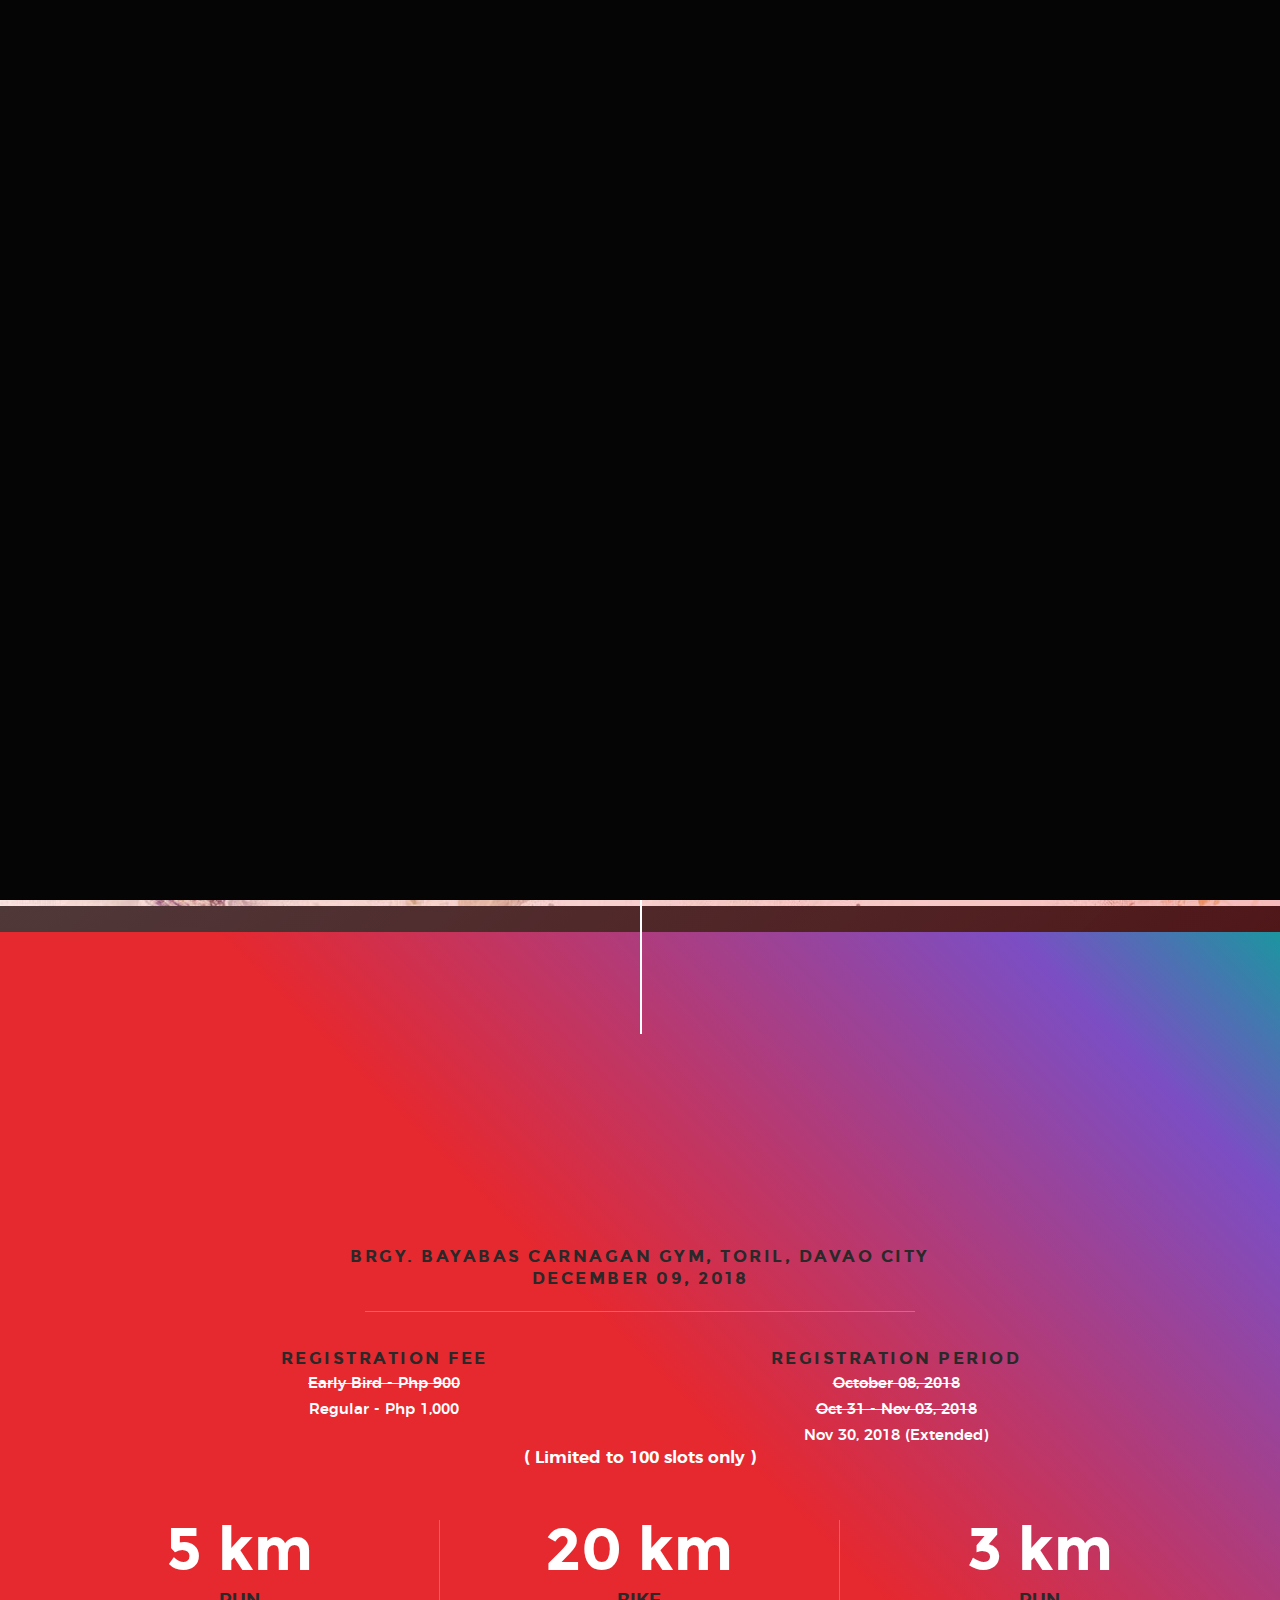
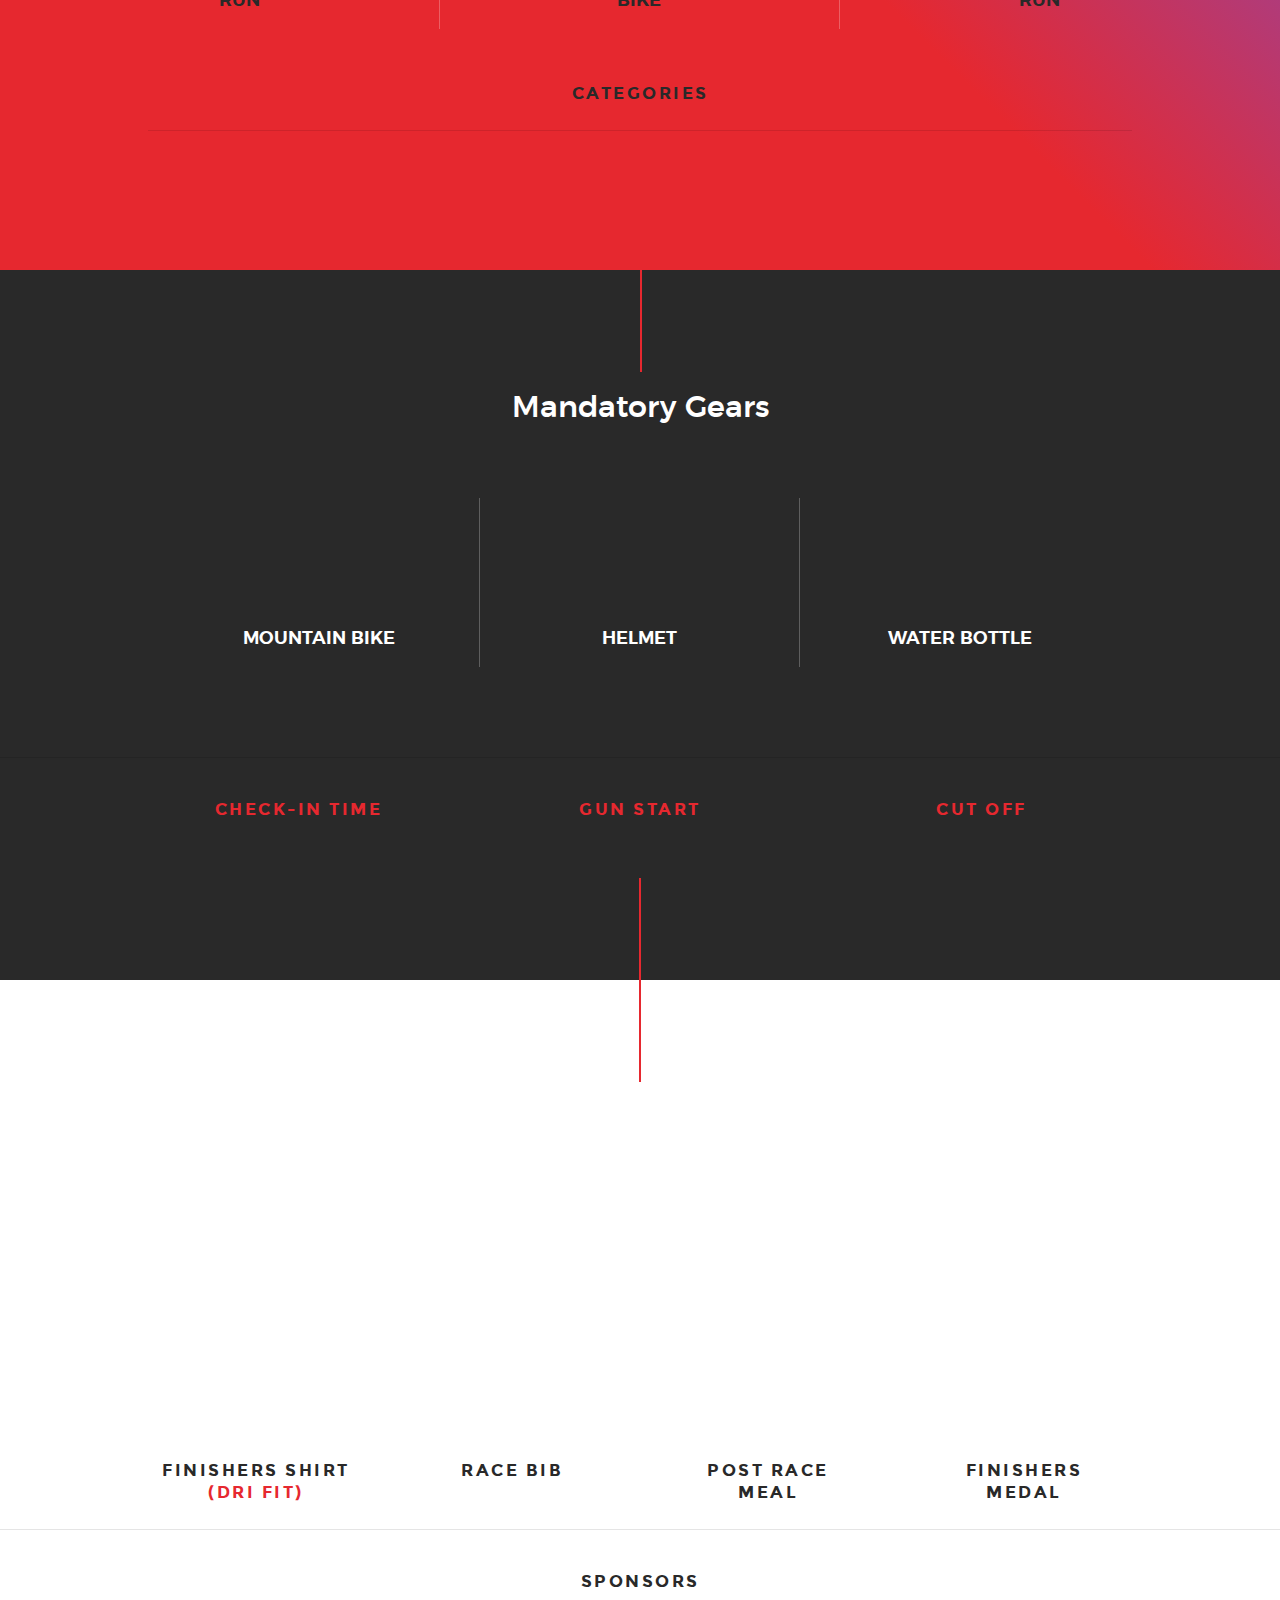
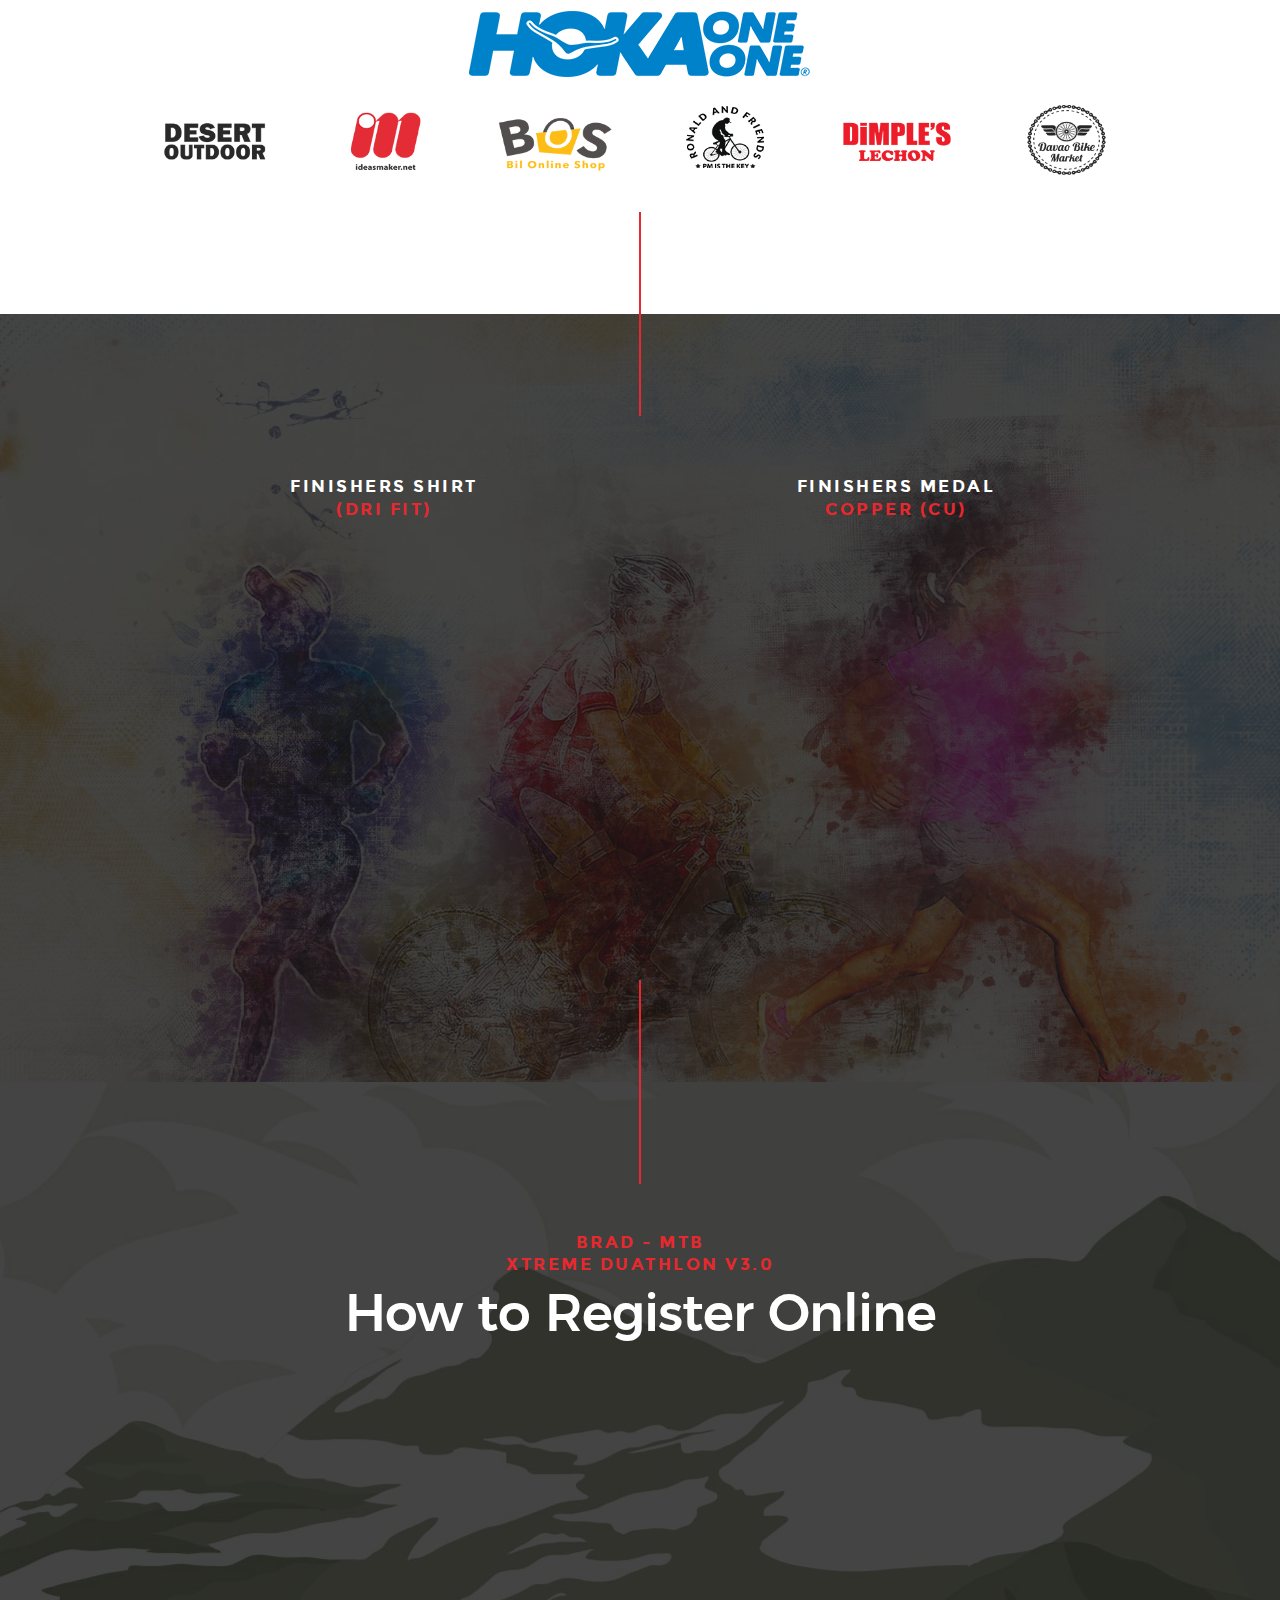
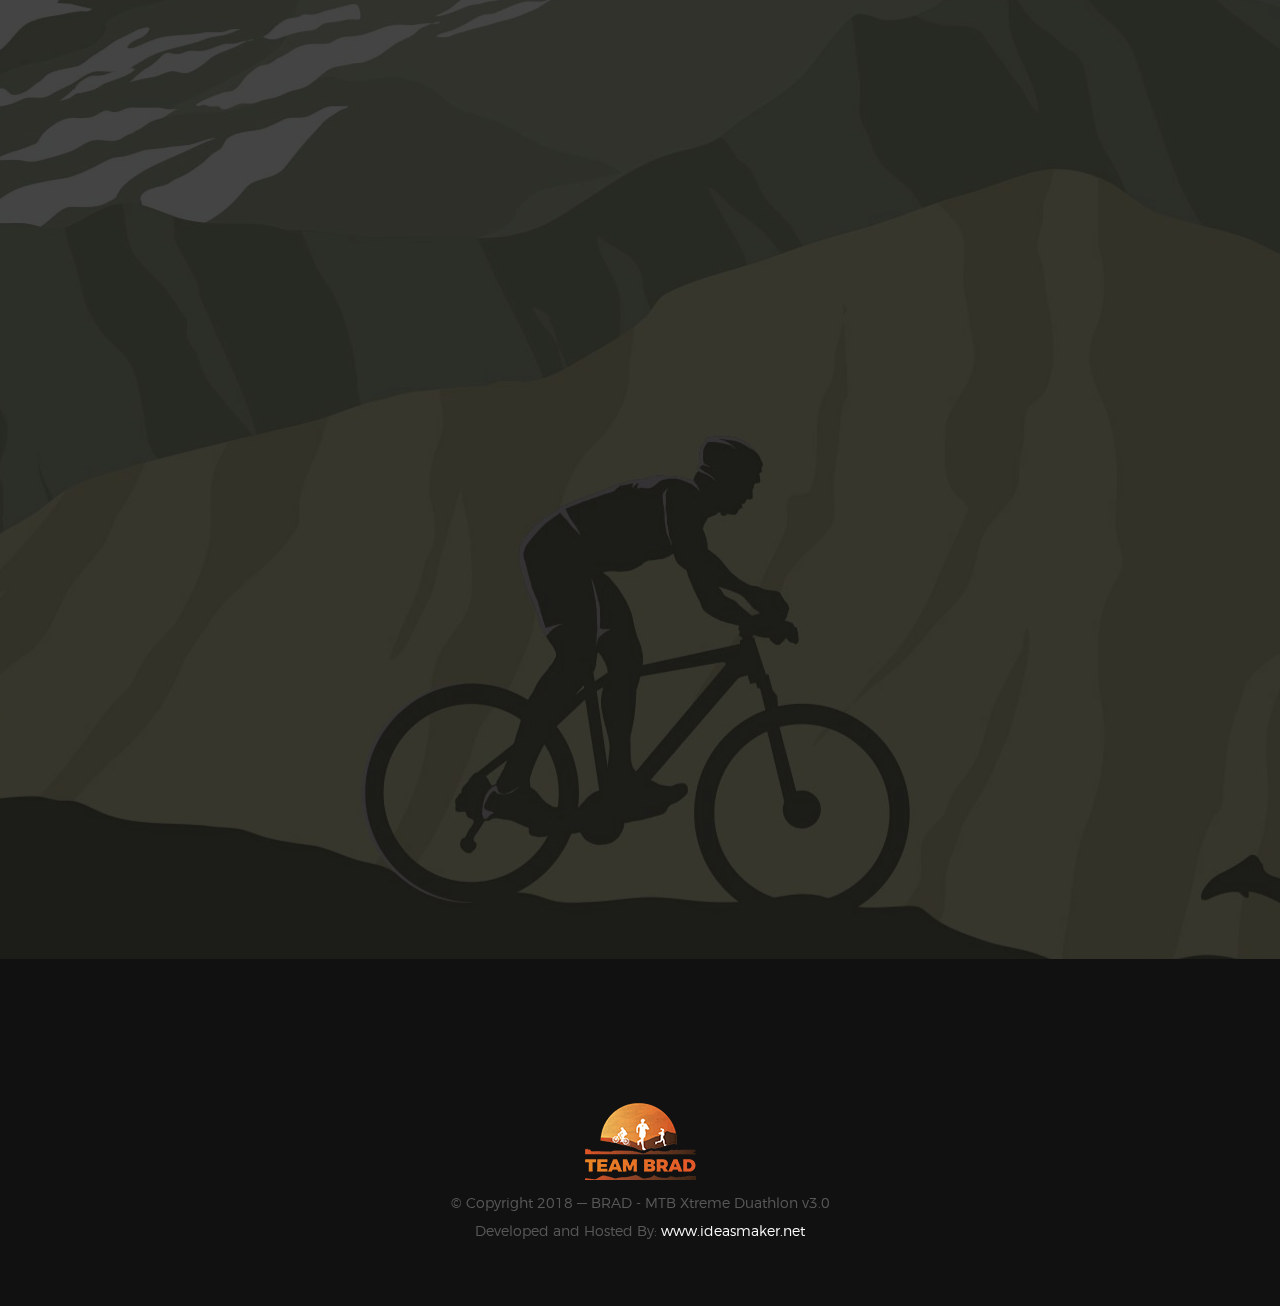
<file: index.html>
<!DOCTYPE html>
<!--[if lt IE 9 ]><html class="no-js oldie" lang="en"> <![endif]-->
<!--[if IE 9 ]><html class="no-js oldie ie9" lang="en"> <![endif]-->
<!--[if (gte IE 9)|!(IE)]><!-->
<html class="no-js" lang="en">
<!--<![endif]-->

<head>

    <!--- basic page needs
    ================================================== -->
    <meta charset="utf-8">
    <title>BRAD - MTB Xtreme Duathlon v3.0</title>
    <meta name="description" content="">
    <meta name="author" content="">

    <!-- mobile specific metas
    ================================================== -->
    <meta name="viewport" content="width=device-width, initial-scale=1">

    <!-- CSS
    ================================================== -->
    <link rel="stylesheet" href="css/base.css?v=1.01">
    <link rel="stylesheet" href="css/vendor.css?v=1.01">
    <link rel="stylesheet" href="css/flipclock.css?v=1.01">
    <link rel="stylesheet" href="css/main.css?v=1.01">

    <!-- script
    ================================================== -->
    <script src="js/modernizr.js"></script>

    <!-- favicons
    ================================================== -->
    <link rel="shortcut icon" href="favicon.ico" type="image/x-icon">
    <link rel="icon" href="favicon.ico" type="image/x-icon">

</head>

<body id="top">

    <!-- header
    ================================================== -->
    <header class="s-header">

        <div class="header-logo">
            <a class="site-logo" href="#top">
                <img src="images/logo.png" alt="Team Brad Logo">
            </a>
        </div>

    </header> <!-- end s-header -->

    <div class="header-medal">
        <img src="images/medal.png" alt="BRAD Medal">
    </div>



    <!-- home
    ================================================== -->
    <section id="home" class="s-home target-section" data-parallax="scroll" data-image-src="images/home-bg.jpg" data-natural-width=3000 data-natural-height=2000 data-position-y=center>

        <div class="overlay"></div>
        <div class="shadow-overlay"></div>

        <div class="home-content">

            <div class="row home-content__main">

                <img src="images/event-logo.png" alt="MTB Xtreme Duathlon v3.0" />

                <div class="home-content__buttons"></div>

                <h1>Daghang salamat sa inyong supporta</h1>
                

            </div>

            <div class="home-content__scroll">
                <a href="#about" class="scroll-link smoothscroll">
                    <span>Scroll Down</span>
                </a>
            </div>

            <div class="home-content__line"></div>

        </div> <!-- end home-content -->


        <ul class="home-social">
            <li>
                <a href="https://www.facebook.com/events/155851872024474/" target="_blank"><i class="fa fa-facebook" aria-hidden="true"></i><span>Facebook</span></a>
            </li>
            <li>
                <a href="#"><i class="fa fa-twitter" aria-hidden="true"></i><span>Twiiter</span></a>
            </li>
        </ul> 
        <!-- end home-social -->

    </section> <!-- end s-home -->


    <!-- about
    ================================================== -->
    <section id='about' class="s-about">

        <div class="row section-header has-bottom-sep">
            <div class="col-full">
                <h2 class="display-3 display-3--light" style="margin: 0" data-aos="fade-up">BRAD - MTB</h2>
                <h1 class="display-1 display-1--light" data-aos="fade-up" data-aos-delay="500">Xtreme Duathlon v3.0</h1>
                <h3 class="subhead subhead--dark">BRGY. BAYABAS CARNAGAN GYM, TORIL, DAVAO CITY</h3>
                <h3 class="subhead subhead--dark">DECEMBER 09, 2018</h3>
            </div>
        </div>

        <div class="row about-desc">
            <div class="block-1-2 block-m-1-2 block-mob-full">
                <div class="col-block">
                    <h3 class="subhead subhead--dark">Registration Fee</h3>
                    <div class="display-3--light"><strike>Early Bird - Php 900</strike></div>
                    <div class="display-3--light">Regular - Php 1,000</div>
                </div>
                <div class="col-block">
                    <h3 class="subhead subhead--dark">Registration Period</h3>
                    <div class="display-3--light"><strike>October 08, 2018</strike></div>
                    <div class="display-3--light"><strike>Oct 31 - Nov 03, 2018</strike></div>
                    <div class="display-3--light">Nov 30, 2018 (Extended)</div>
                </div>
            </div>
            <div class="block-1-1">
              <div class="col-full stats__cat">
                ( Limited to 100 slots only )
              </div>
            </div>
        </div>

        <div class="row about-stats stats block-1-3 block-m-1-3 block-mob-full">
                
            <div class="col-block stats__col">
                <div class="stats__count"><span>5</span> km</div>
                <h5>RUN</h5>
            </div>
            <div class="col-block stats__col">
                <div class="stats__count"><span>20</span> km</div>
                <h5>BIKE</h5>
            </div>
            <div class="col-block stats__col border-last">
                <div class="stats__count"><span>3</span> km</div>
                <h5>RUN</h5> 
            </div>

        </div> <!-- end about-stats -->

        <div class="row about-desc">
            <div class="col-full">
              <h3 class="subhead subhead--dark">Categories</h3>
              <hr/ >
            </div>
            <div class="block-1-5 block-m-1-5 block-mob-full">
                <div class="col-block stats__cat" data-aos="fade-up" data-aos-delay="300">29 years old and Below</div>
                <div class="col-block stats__cat" data-aos="fade-up" data-aos-delay="600">30-39 years old</div>
                <div class="col-block stats__cat" data-aos="fade-up" data-aos-delay="900">40 years old and Above</div>
                <div class="col-block stats__cat" data-aos="fade-up" data-aos-delay="1200">Mens Open</div>
                <div class="col-block stats__cat" data-aos="fade-up" data-aos-delay="1500">Ladies Open</div>
            </div>
        </div>

        <div class="about__line"></div>

    </section> <!-- end s-about -->

    <!-- about
    ================================================== -->
    <section id='event' class="s-event">

        <div class="row section-header">
            <div class="col-full">
                <h3 class="display-3 display-3--light">Mandatory Gears</h3>
            </div>

          <div class="about-stats stats block-1-3 block-m-1-3 block-mob-full">
            <div class="col-block stats__col">
                <div data-aos="zoom-in-down" data-aos-delay="300"><img src="images/icon-bike.png" alt="mountain bike" /></div>
                <h5 class="display-3--light">MOUNTAIN BIKE</h5> 
            </div>
            <div class="col-block stats__col">
                <div data-aos="zoom-in-down" data-aos-delay="600"><img src="images/icon-helmet.png" alt="bike helmet" /></div>
                <h5 class="display-3--light">HELMET</h5>
            </div>
            <div class="col-block stats__col border-last">
                <div data-aos="zoom-in-down" data-aos-delay="900"><img src="images/icon-water-bottle.png" alt="water bottle" /></div>
                <h5 class="display-3--light">WATER BOTTLE</h5> 
            </div>
          </div> <!-- end about-stats -->
        </div>

        <hr />

        <div class="row about-desc">
            
            <div class="col-full">&nbsp;</div>

            <div class="block-1-3 block-m-1-3 block-mob-full">
                <div class="col-block">
                    <h3 class="subhead subhead--red">Check-in Time</h3>
                    <div class="display-3--light" data-aos="fade-up" data-aos-delay="300">5:00 AM</div>
                </div>
                <div class="col-block">
                    <h3 class="subhead subhead--red">Gun Start</h3>
                    <div class="display-3--light" data-aos="fade-up" data-aos-delay="600">5:30 AM</div>
                </div>
                <div class="col-block">
                    <h3 class="subhead subhead--red">Cut Off</h3>
                    <div class="display-3--light" data-aos="fade-up" data-aos-delay="900">5 HOURS</div>
                </div>
            </div>

        </div>

        
        <div class="event__line"></div>

    </section> <!-- end s-about -->


    <!-- Inclusives
    ================================================== -->
    <section id='services' class="s-services">
        <div class="contact__line"></div>

        <div class="row section-header has-bottom-sep" data-aos="fade-up">
            <div class="col-full">
                <h3 class="subhead">YOUR REGISTRATION IS</h3>
                <h1 class="display-2">Inclusive of</h1>
            </div>
        </div> <!-- end section-header -->



        <div class="row about-desc">
            
            <div class="col-full">&nbsp;</div>

            <div class="block-1-4 block-m-1-2 block-mob-full">
                <div class="col-block stats__inc">
                  <div data-aos="zoom-in-down" data-aos-delay="300"><img src="images/icon-shirt.png" alt="finisher shirt" /></div>
                  <div class="subhead subhead--dark">Finishers Shirt<br /><span class="subhead--red">(Dri Fit)</span></div>
                </div>
                <div class="col-block stats__inc">
                  <div data-aos="zoom-in-down" data-aos-delay="600"><img src="images/icon-bib.png" alt="race bib" /></div>
                  <div class="subhead subhead--dark">Race Bib</div>
                </div>
                <div class="col-block stats__inc">
                  <div data-aos="zoom-in-down" data-aos-delay="900"><img src="images/icon-meal.png" alt="post race" /></div>
                  <div class="subhead subhead--dark">Post Race<br />Meal</div>
                </div>
                <div class="col-block stats__inc">
                  <div data-aos="zoom-in-down" data-aos-delay="1200"><img src="images/icon-medal.png" alt="finisher medal" /></div>
                  <div class="subhead subhead--dark">Finishers<br />Medal</div>
                </div>
            </div>

        </div>

        <hr />

        <div class="row about-desc">
        	<div class="col-full">&nbsp;</div>
            <div class="col-full">
              <h3 class="subhead subhead--dark">Sponsors</h3>
            </div>
            <div class="block-1-1 block-m-1-1 block-mob-full">
                <div class="subhead subhead--dark">
                	<img src="images/logo/hoka-logo.png" alt="Hoka One One Logo" />
                </div>
            </div>
            <div class="block-1-6 block-m-1-6 block-mob-full">
                <div class="col-block stats__cat"><img src="images/logo/desert-logo.png" alt="Desert Outdoors Logo" /></div>
                <div class="col-block stats__cat"><img src="images/logo/ideasmaker-logo.png" alt="ideasmaker Logo" /></div>
                <div class="col-block stats__cat"><img src="images/logo/bos-logo.png" alt="Bil Online Shop Logo" /></div>
                <div class="col-block stats__cat"><img src="images/logo/raf-logo.png" alt="Ronald And Friends Logo" /></div>
                <div class="col-block stats__cat"><img src="images/logo/dimples-logo.png" alt="Dimple Logo" /></div>
                <div class="col-block stats__cat"><img src="images/logo/dbm-logo.png" alt="Davao Bike Market Logo" /></div>
            </div>
        </div>


        <div class="about__line"></div>

    </section> <!-- end s-services -->


    
    <!-- about
    ================================================== -->
    <section id='freebies' class="s-freebies">
        <div class="overlay"></div>
        <div class="contact__line"></div>

        <div class="row freebies-desc">
            <div class="block-1-2 block-m-1-2 block-mob-full">
                <div class="col-block">
                    <h3 class="subhead display-3--light">FINISHERS SHIRT<br /><span class="subhead--red">(Dri Fit)</span></h3>
                    <div class="thumb" data-aos="zoom-in-down" data-aos-delay="300">
                        <img src="images/tshirt.jpg" alt="BRAD t-shirt">
                    </div>
                </div>
                <div class="col-block">
                    <h3 class="subhead display-3--light">FINISHERS MEDAL<br /><span class="subhead--red">Copper (Cu)</span></h3>
                    <div class="thumb" data-aos="zoom-in-down" data-aos-delay="600">
                        <img src="images/medal.png" alt="BRAD Medal">
                    </div>
                </div>
            </div>
        </div>

    </section>


    <!-- contact
    ================================================== -->
    <section id="contact" class="s-contact">

        <div class="overlay"></div>
        <div class="contact__line"></div>

        <div class="row section-header">
            <div class="col-full">
                <h3 class="subhead">BRAD - MTB<br />Xtreme Duathlon v3.0</h3>
                <h1 class="display-2 display-2--light">How to Register Online</h1>
            </div>
        </div>

        <div class="row contact-content" data-aos="fade-up">
            

            <div class="contact-secondary">
                <div class="contact-info">

                    <h3 class="h6 hide-on-fullwidth">Contact Info</h3>

                    <div class="cinfo">
                        <h5>Bank Details</h5>
                        <p>
                            <img src="images/bpi_qr.jpg" alt="BPI QR Code" id="bank-qr" /><br />
                            <span class="subhead--red">Bank of the Philippine Islands</span> (BPI)<br />
                            Bank Branch:<br />BPI Davao Gaisano Mall<br />
                            Bank Branch Code: 941<br />
                            Bank Swift Code: BOPIPHMM<br /><br />
                            Account No: <span class="subhead--red">9419-1588-92</span><br />
                            Account Name: <span class="subhead--red">Edwin Liray</span>
                        </p>
                    </div>

                    <div class="cinfo">
                        <h5>Race Director</h5>
                        <p><a href="https://fb.com/100009925690188" target="_blank">Jasper L. Mesias &mdash; <i class="fa fa-facebook" aria-hidden="true"></i></a></p>
                    </div>

                    <div class="cinfo">
                        <h5>Technical Director</h5>
                        <p><a href="https://fb.com/100000206415000" target="_blank">Dante V. Desierto &mdash; <i class="fa fa-facebook" aria-hidden="true"></i></a></p>
                    </div>

                    <ul class="contact-social">
                        <li>
                            <a href="https://www.facebook.com/events/155851872024474/" target="_blank"><i class="fa fa-facebook" aria-hidden="true"></i></a>
                        </li>
                        <li>
                            <a href="#"><i class="fa fa-twitter" aria-hidden="true"></i></a>
                        </li>
                    </ul> <!-- end contact-social -->

                </div> <!-- end contact-info -->
            </div> <!-- end contact-secondary -->

        </div> <!-- end contact-content -->

    </section> <!-- end s-contact -->




    <!-- footer
    ================================================== -->
    <footer>

        
        <div class="row footer-bottom">

            <div class="col-twelve">
                <div class="copyright">
                    <div><img src="images/logo-footer.png" alt="Team BRAD logo" /></div>
                    <div>&copy; Copyright 2018 &mdash; BRAD - MTB Xtreme Duathlon v3.0 </div> 
                    <div>Developed and Hosted By: <a href="https://www.ideasmaker.net/">www.ideasmaker.net</a></div> 
                </div>

                <div class="go-top">
                    <a class="smoothscroll" title="Back to Top" href="#top"><i class="icon-arrow-up" aria-hidden="true"></i></a>
                </div>
            </div>

        </div> <!-- end footer-bottom -->

    </footer> <!-- end footer -->



    <!-- preloader
    ================================================== -->
    <div id="preloader">
        <div id="loader">
            <div class="line-scale-pulse-out">
                <div></div>
                <div></div>
                <div></div>
                <div></div>
                <div></div>
            </div>
        </div>
    </div>


    <!-- Java Script
    ================================================== -->
    <script src="http://ajax.googleapis.com/ajax/libs/jquery/1.10.2/jquery.min.js"></script>
    <script src="js/plugins.js?v=1.01"></script>
    <script src="js/flipclock.min.js?v=1.01"></script>
    <script src="js/main.js?v=1.01"></script>

</body>

</html>
</file>
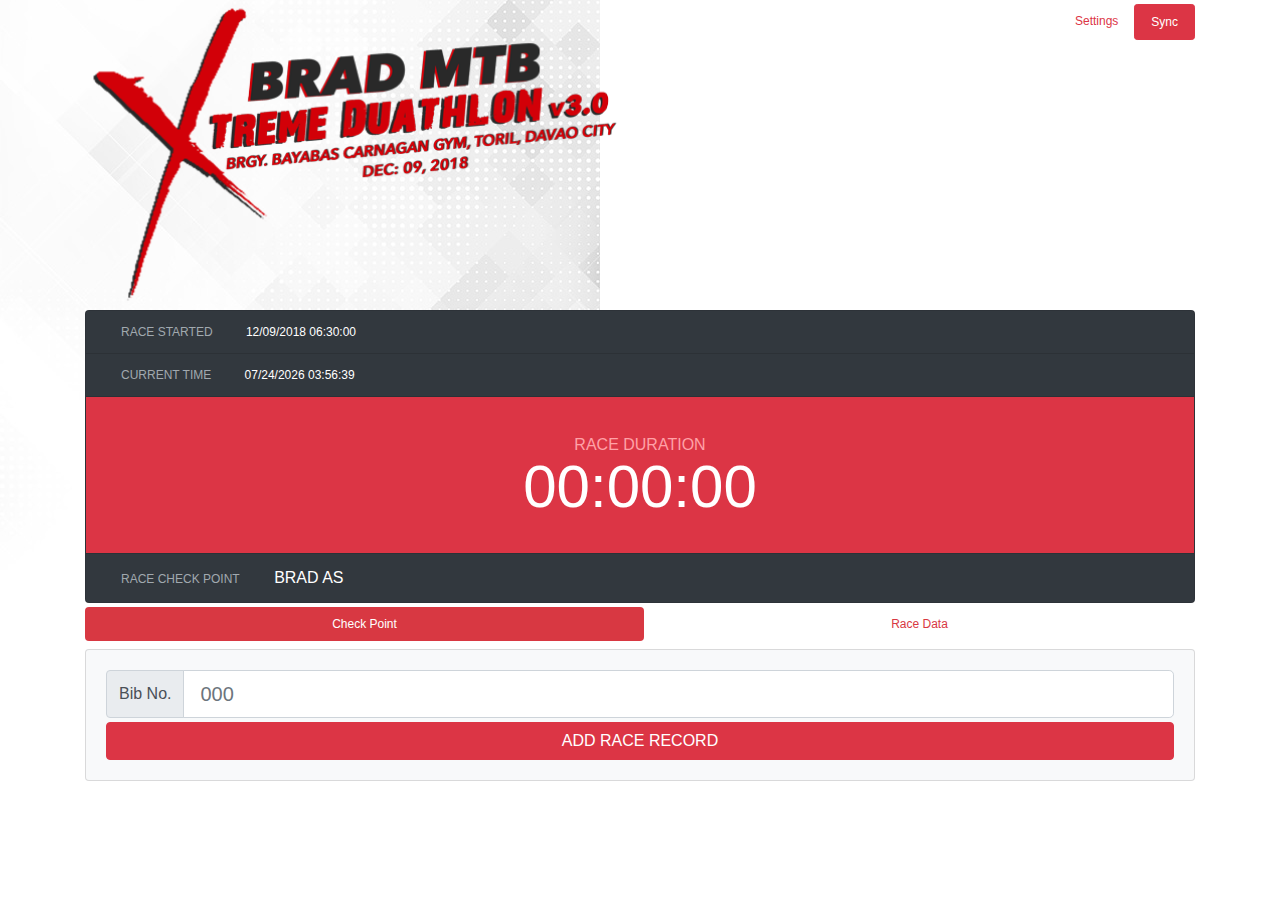
<file: mobile/index.html>
<!DOCTYPE html>
<html>
<head>
	<title>Race App</title>
	<meta name="viewport" content="width=device-width, initial-scale=1, maximum-scale=1" />
	<link rel="stylesheet" href="css/bootstrap.min.css">
	<link rel="stylesheet" href="css/jquery.dataTables.min.css">
	<link rel="stylesheet" href="app.css?v=1.4">
</head>


<body class="main">
	<section class="container">
		<div class="row">
			<div class="col">
				<img src="images/event-logo.png" width="100%" class="p-2">
			</div>
			<div class="col">
				<ul class="nav justify-content-end mt-1 mb-1">
					<li class="nav-item">
						<a class="nav-link text-danger" href="#" data-toggle="modal" data-target="#settingsModal">Settings</a>
					</li>
					<li class="nav-item">
						<a class="nav-link btn btn-danger btn-sm" href="#">Sync</a>
					</li>
				</ul>
			</div>
		</div>


		<!-- Modal -->
		<div class="modal fade" id="settingsModal" tabindex="-1" role="dialog" aria-labelledby="settingsModalLabel" aria-hidden="true">
			<div class="modal-dialog" role="document">
				<div class="modal-content">
					<div class="modal-header">
						<h5 class="modal-title" id="settingsModalLabel">Race Settings</h5>
						<button type="button" class="close" data-dismiss="modal" aria-label="Close">
							<span aria-hidden="true">&times;</span>
						</button>
					</div>
					<div class="modal-body">
						
					<!--
						<form id="bib-submit" class="form">
							<div class="form-row align-items-center">
								<div class="col">
									<label class="sr-only" for="inlineFormInputGroupUsername">bib</label>
									<div class="input-group">
									<div class="input-group-prepend">
										<div class="input-group-text">Bib No.</div>
									</div>
									<input type="number" class="form-control form-control-lg" id="bib" placeholder="000">
									</div>
								</div>
							</div>
							<div class="form-row align-items-center">
								<div class="col">
									<button type="submit" class="btn btn-danger btn-block mt-1">ADD RACE RECORD</button>
								</div>
							</div>
						</form>
					-->

					</div>
					<div class="modal-footer">
						<button type="button" class="btn btn-secondary" data-dismiss="modal">Close</button>
						<button type="button" class="btn btn-primary">Save changes</button>
					</div>
				</div>
			</div>
		</div>

		<div class="row">
			<div class="col">
				
			</div>
			<div class="col">
				
			</div>
		</div>
		<div class="row">
			<div class="col">
				<div class="card text-white bg-dark">
					<div class="card-header event">
						<span class="event-label col">Race Started</span> 
						<span class="event-datetime col" id="p0">Loading...</span>
					</div>
					<div class="card-header event">
						<span class="event-label col">Current Time</span>
						<span class="event-datetime col" id="p1">Loading...</span>
					</div>
					<div class="card-body  bg-danger">
						<p class="card-text">
							<div class="duration-label">Race Duration</div>
							<div class="duration-time" id="p2">00:00:00</div>
						</p>
					</div>
					<div class="card-footer">
						<span class="checkpoint-label col">Race Check Point</span>
						<span class="checkpoint-datetime col"><span id="pp">BRAD AS</span></span>
					</div>
				</div>
			</div>
		</div>
		<div class="row">
			<div class="col">
				<ul class="nav nav-pills nav-fill mt-1 navbar-custom" id="raceTab" role="tablist">
					<li class="nav-item">
						<a class="nav-link active" id="checkpoint-tab" data-toggle="tab" href="#checkpoint" role="tab" aria-controls="checkpoint" aria-selected="true">Check Point</a>
					</li>
					<li class="nav-item">
						<a class="nav-link" id="racedata-tab" data-toggle="tab" href="#racedata" role="tab" aria-controls="racedata" aria-selected="false">Race Data</a>
					</li>
				</ul>
				<div class="tab-content" id="myTabContent">
					<div class="tab-pane fade show active" id="checkpoint" role="tabpanel" aria-labelledby="checkpoint-tab">

						<!-- Check Point Form Started -->		
	 					<div class="card bg-light mt-2">
	 						<div class="card-body">	
								<form id="bib-submit" class="form">
									<div class="form-row align-items-center">
										<div class="col">
											<label class="sr-only" for="inlineFormInputGroupUsername">bib</label>
											<div class="input-group">
											<div class="input-group-prepend">
												<div class="input-group-text">Bib No.</div>
											</div>
											<input type="number" class="form-control form-control-lg" id="bib" placeholder="000">
											</div>
										</div>
									</div>
									<div class="form-row align-items-center">
										<div class="col">
											<button type="submit" class="btn btn-danger btn-block mt-1">ADD RACE RECORD</button>
										</div>
									</div>
								</form>
							</div>
						</div>
						<!-- Check Point Form End -->

					</div>
					<div class="tab-pane fade" id="racedata" role="tabpanel" aria-labelledby="racedata-tab">	
	 					<div class="card bg-light mt-2">
	 						<div class="card-body">	
								<table id="tblReportResultsDemographics" class="display" width="100%"></table>
							</div>
						</div>
					</div>
				</div>
			</div>
		</div>
	</section>


<script src="js/jquery.min.js"></script>
<script src="js/bootstrap.min.js"></script>
<script src="js/moment.min.js"></script>
<script src="js/moment-duration-format.min.js"></script>
<script src="js/jquery.dataTables.min.js"></script>
<script type="text/javascript">

	$(function(){

		// console.log( JSON.parse( localStorage.getItem("bradEventDB") ) );

	    $("#bib").focus(function() {
	    	$(this).click();
	    });

	    $('#bib-submit').submit(function (e) {
            e.preventDefault();

            if ($.trim($('#bib').val()) != '') {
            	var as = $('#pp').text();
            	var f = JSON.parse(localStorage.getItem("bradEventDB"));
	            // console.log(f[as].racedata);
	            // 
	           	if(typeof f[as] == 'undefined') {
	            	f[as] = {'racedata' : {}};
	           	}

	            var rd = f[as].racedata;
	            var bibs = ( Object.keys(rd).length > 0 ) ? rd : {};

	            // console.log(bibs);
	            // console.log('-----');

	            var bib = parseInt( $('#bib').val() );
	            var duration = $('#p2').text();
	            bibs[bib] = duration;

	            // console.log(bibs);

				var h = f;
				h[as] = {'racedata' : bibs};
	            localStorage.setItem("bradEventDB", JSON.stringify(h));
	            // console.log( JSON.parse( localStorage.getItem("bradEventDB") ) );

	            $('#bib').val('');
	            // $('#p4').html($('#p4').html() + '<br />' + bib + ' - ' + duration);
            }
            
			initAidStationData();
	    });

		function initDB() {
			var as = $('#pp').text();

			if (localStorage.getItem("bradEventDB") === null) {
				var h = {};
				h[as] = {'racedata' : {}};
				localStorage.setItem('bradEventDB', JSON.stringify(h));
			}
		}
		initDB();

		function startTime() {
			  return moment(new Date('2018/12/09 6:30:00'));
		}

		function currentTime() {
		  return moment();
		}

		function aidStationData(aDemoItems) {
	 	    // var aDemoItems  = oResults.lDemographicItems; //
		    var jsonString = JSON.stringify(aDemoItems  ) //for testing
		     
		   //Load  datatable
		    var oTblReport = $("#tblReportResultsDemographics")
		 
		 	if ($.fn.dataTable.isDataTable("#tblReportResultsDemographics")) {
		 		oTblReport.dataTable().fnDestroy();
		 	}
		 	
		    oTblReport.dataTable ({
		        "data" : aDemoItems,
		        "columns" : [
		            { "data" : "bib", "title":"Race Bib", },
		            { "data" : "time", "title":"Race Time", "searchable": false }
		            // { "data" : "dob", "orderable": false }
		        ],
		        "order": [[ 1, 'desc' ]],
		        "bPaginate": true,
    			"bLengthChange": false,
		    });
		}

		function initAidStationData() {
	        var as = $('#pp').text();
	        var f = JSON.parse(localStorage.getItem("bradEventDB"));

	       	if(typeof f[as] == 'undefined') {
	        	f[as] = {'racedata' : {}};
	       	}

	       	var data = new Array();
	       	if (Object.keys(f[as].racedata).length > 0) {
	       		$.each(f[as].racedata, function( index, value ) {
				  	data.push({
				  		'bib' : index,
				  		'time' : '<span class="tbl-time">'+value+'</span><br /><span class="tbl-as">'+as+'</span>'
				  	});
				});
	       	}

			aidStationData(data);
		}

		initAidStationData();

		// PRINT ON SCREEN
		document.getElementById("p0").innerHTML = startTime().format('MM/DD/YYYY hh:mm:ss');
		document.getElementById("p1").innerHTML = currentTime().format('MM/DD/YYYY hh:mm:ss');

		setInterval(function() {
		  var duration = currentTime().diff(startTime(), 'seconds'); //moment.utc(  );

		  document.getElementById("p1").innerHTML = currentTime().format('MM/DD/YYYY hh:mm:ss');
		  document.getElementById("p2").innerHTML = moment.duration(duration, "seconds").format('HH:mm:ss', {
		    trim: false
		  });
		}, 1000);
	});

</script>
</body>
</html>
</file>
<file: css/main.css>
/* ===================================================================
 * # base style overrides
 *
 * ------------------------------------------------------------------- */
html {
    font-size: 10px;
}

@media only screen and (max-width: 400px) {
    html {
        font-size: 9.411764705882353px;
    }
}

html, body {
    height: 100%;
}

body {
    background: #111111;
    font-family: "montserrat-medium", sans-serif;
    font-size: 1.2rem;
    font-style: normal;
    font-weight: normal;
    line-height: 1.765;
    color: #757575;
    margin: 0;
    padding: 0;
}


/* ------------------------------------------------------------------- 
 * ## links
 * ------------------------------------------------------------------- */
a {
    color: #0087cc;
    -webkit-transition: all 0.3s ease-in-out;
    transition: all 0.3s ease-in-out;
}

a:hover, a:focus, a:active {
    color: #e6282f;
}

a:hover, a:active {
    outline: 0;
}



/* ===================================================================
 * # typography & general theme styles
 * 
 * ------------------------------------------------------------------- */
h1, h2, h3, h4, h5, h6, 
.h1, .h2, .h3, .h4, .h5, .h6 {
    font-family: "montserrat-medium", sans-serif;
    color: #292929;
    font-style: normal;
    font-weight: normal;
    text-rendering: optimizeLegibility;
}

h1, .h1, h2, .h2, h3, .h3, h4, .h4 {
    margin-top: 6rem;
    margin-bottom: 1.8rem;
}

@media only screen and (max-width: 600px) {
    h1, .h1, h2, .h2, h3, .h3, h4, .h4 {
        margin-top: 5.1rem;
    }
}

h5, .h5, h6, .h6 {
    margin-top: 4.2rem;
    margin-bottom: 1.5rem;
}

@media only screen and (max-width: 600px) {
    h5, .h5, h6, .h6 {
        margin-top: 3.6rem;
        margin-bottom: 0.9rem;
    }
}

h1, .h1 {
    font-size: 3.6rem;
    line-height: 1.25;
    letter-spacing: -.1rem;
}

@media only screen and (max-width: 600px) {
    h1, .h1 {
        font-size: 3.3rem;
        letter-spacing: -.07rem;
    }
}

h2, .h2 {
    font-size: 3rem;
    line-height: 1.3;
}

h3, .h3 {
    font-size: 2.4rem;
    line-height: 1.25;
}

h4, .h4 {
    font-size: 2.1rem;
    line-height: 1.286;
}

h5, .h5 {
    font-size: 1.6rem;
    line-height: 1.313;
}

h6, .h6 {
    font-size: 1.3rem;
    line-height: 1.385;
    text-transform: uppercase;
    letter-spacing: .16rem;
}

p img {
    margin: 0;
}

p.lead {
    font-family: "montserrat-regular", sans-serif;
    font-size: 2rem;
    font-weight: 300;
    line-height: 1.8;
    margin-bottom: 3.6rem;
    color: #292929;
}

@media only screen and (max-width: 800px) {
    p.lead {
        font-size: 1.8rem;
    }
}

em, i, strong, b {
    font-size: inherit;
    line-height: inherit;
    font-style: normal;
    font-weight: normal;
}

em, i {
    font-family: "lora-italic", serif;
}

strong, b {
    font-family: "lora-bold", serif;
}

small {
    font-size: 1.2rem;
    line-height: inherit;
}

blockquote {
    margin: 3.9rem 0;
    padding-left: 4.5rem;
    position: relative;
}

blockquote:before {
    content: "\201C";
    font-size: 10rem;
    line-height: 0px;
    margin: 0;
    color: rgba(0, 0, 0, 0.25);
    font-family: arial, sans-serif;
    position: absolute;
    top: 3.6rem;
    left: 0;
}

blockquote p {
    font-family: "montserrat-regular", sans-serif;
    padding: 0;
    font-size: 2.1rem;
    line-height: 1.857;
    color: #111111;
}

blockquote cite {
    display: block;
    font-family: "montserrat-regular", sans-serif;
    font-size: 1.4rem;
    font-style: normal;
    line-height: 1.5;
}

blockquote cite:before {
    content: "\2014 \0020";
}

blockquote cite a, blockquote cite a:visited {
    color: #828282;
    border: none;
}

abbr {
    font-family: "lora-bold", serif;
    font-variant: small-caps;
    text-transform: lowercase;
    letter-spacing: .05rem;
    color: #828282;
}

var, kbd, samp, code, pre {
    font-family: Consolas, "Andale Mono", Courier, "Courier New", monospace;
}

pre {
    padding: 2.4rem 3rem 3rem;
    background: #F1F1F1;
    overflow-x: auto;
}

code {
    font-size: 1.4rem;
    margin: 0 .2rem;
    padding: .3rem .6rem;
    white-space: nowrap;
    background: #F1F1F1;
    border: 1px solid #E1E1E1;
    border-radius: 3px;
}

pre > code {
    display: block;
    white-space: pre;
    line-height: 2;
    padding: 0;
    margin: 0;
}

pre.prettyprint > code {
    border: none;
}

del {
    text-decoration: line-through;
}

abbr[title], dfn[title] {
    border-bottom: 1px dotted;
    cursor: help;
    text-decoration: none;
}

mark {
    background: #ffd900;
    color: #292929;
}

hr {
    border: solid rgba(0, 0, 0, 0.1);
    border-width: 1px 0 0;
    clear: both;
    margin: 2.4rem 0 1.5rem;
    height: 0;
}


/* ------------------------------------------------------------------- 
 * ## Lists
 * ------------------------------------------------------------------- */
ol {
    list-style: decimal;
}

ul {
    list-style: disc;
}

li {
    display: list-item;
}

ol, ul {
    margin-left: 1.7rem;
}

ul li {
    padding-left: .4rem;
}

ul ul, ul ol, ol ol, ol ul {
    margin: .6rem 0 .6rem 1.7rem;
}

ul.disc li {
    display: list-item;
    list-style: none;
    padding: 0 0 0 .8rem;
    position: relative;
}

ul.disc li::before {
    content: "";
    display: inline-block;
    width: 8px;
    height: 8px;
    border-radius: 50%;
    background: #e6282f;
    position: absolute;
    left: -17px;
    top: 11px;
    vertical-align: middle;
}

dt {
    margin: 0;
    color: #e6282f;
}

dd {
    margin: 0 0 0 2rem;
}


/* ------------------------------------------------------------------- 
 * ## responsive video container
 * ------------------------------------------------------------------- */
.video-container {
    position: relative;
    padding-bottom: 56.25%;
    height: 0;
    overflow: hidden;
}

.video-container iframe,
.video-container object,
.video-container embed,
.video-container video {
    position: absolute;
    top: 0;
    left: 0;
    width: 100%;
    height: 100%;
}


/* ------------------------------------------------------------------- 
 * ## floated image
 * ------------------------------------------------------------------- */
img.pull-right {
    margin: 1.5rem 0 0 3rem;
}

img.pull-left {
    margin: 1.5rem 3rem 0 0;
}


/* ------------------------------------------------------------------- 
 * ## tables
 * ------------------------------------------------------------------- */
table {
    border-width: 0;
    width: 100%;
    max-width: 100%;
    font-family: "lora-regular", serif;
}

th, td {
    padding: 1.5rem 3rem;
    text-align: left;
    border-bottom: 1px solid #E8E8E8;
}

th {
    color: #292929;
    font-family: "montserrat-bold", sans-serif;
}

td {
    line-height: 1.5;
}

th:first-child, td:first-child {
    padding-left: 0;
}

th:last-child, td:last-child {
    padding-right: 0;
}

.table-responsive {
    overflow-x: auto;
    -webkit-overflow-scrolling: touch;
}


/* ------------------------------------------------------------------- 
 * ## Spacing 
 * ------------------------------------------------------------------- */
button, .btn {
    margin-bottom: 1.2rem;
}

fieldset {
    margin-bottom: 1.5rem;
}

input,
textarea,
select,
pre,
blockquote,
figure,
table,
p,
ul,
ol,
dl,
form,
.video-container,
.cl-custom-select {
    margin-bottom: 3rem;
}


/* ------------------------------------------------------------------- 
 * ## pace.js styles - minimal
 * ------------------------------------------------------------------- */
.pace {
    -webkit-pointer-events: none;
    pointer-events: none;
    -webkit-user-select: none;
    -moz-user-select: none;
    user-select: none;
}

.pace-inactive {
    display: none;
}

.pace .pace-progress {
    background: #e6282f;
    position: fixed;
    z-index: 900;
    top: 0;
    right: 100%;
    width: 100%;
    height: 4px;
}

.oldie .pace {
    display: none;
}



/* ===================================================================
 * # preloader
 *
 * ------------------------------------------------------------------- */
#preloader {
    position: fixed;
    top: 0;
    left: 0;
    right: 0;
    bottom: 0;
    background: #050505;
    z-index: 800;
    height: 100%;
    width: 100%;
    display: table;
}

.no-js #preloader, .oldie #preloader {
    display: none;
}

#loader {
    display: table-cell;
    text-align: center;
    vertical-align: middle;
}

.line-scale-pulse-out > div {
    background-color: #e6282f;
    width: 4px;
    height: 35px;
    border-radius: 2px;
    margin: 2px;
    -webkit-animation-fill-mode: both;
    animation-fill-mode: both;
    display: inline-block;
    -webkit-animation: line-scale-pulse-out 0.9s -0.6s infinite cubic-bezier(0.85, 0.25, 0.37, 0.85);
    animation: line-scale-pulse-out 0.9s -0.6s infinite cubic-bezier(0.85, 0.25, 0.37, 0.85);
}

.line-scale-pulse-out > div:nth-child(2), .line-scale-pulse-out > div:nth-child(4) {
    -webkit-animation-delay: -0.4s !important;
    animation-delay: -0.4s !important;
}

.line-scale-pulse-out > div:nth-child(1), .line-scale-pulse-out > div:nth-child(5) {
    -webkit-animation-delay: -0.2s !important;
    animation-delay: -0.2s !important;
}

@-webkit-keyframes line-scale-pulse-out {
    0% {
        -webkit-transform: scaley(1);
        transform: scaley(1);
    }
    50% {
        -webkit-transform: scaley(0.4);
        transform: scaley(0.4);
    }
    100% {
        -webkit-transform: scaley(1);
        transform: scaley(1);
    }
}

@keyframes line-scale-pulse-out {
    0% {
        -webkit-transform: scaley(1);
        transform: scaley(1);
    }
    50% {
        -webkit-transform: scaley(0.4);
        transform: scaley(0.4);
    }
    100% {
        -webkit-transform: scaley(1);
        transform: scaley(1);
    }
}



/* ===================================================================
 * # forms
 *
 * ------------------------------------------------------------------- */
fieldset {
    border: none;
}

input[type="email"],
input[type="number"],
input[type="search"],
input[type="text"],
input[type="tel"],
input[type="url"],
input[type="password"],
textarea,
select {
    display: block;
    height: 6rem;
    padding: 1.5rem 0;
    border: 0;
    outline: none;
    color: #333333;
    font-family: "montserrat-light", sans-serif;
    font-size: 1.4rem;
    line-height: 3rem;
    max-width: 100%;
    background: transparent;
    border-bottom: 2px solid rgba(0, 0, 0, 0.15);
    -webkit-transition: all 0.3s ease-in-out;
    transition: all 0.3s ease-in-out;
}

.cl-custom-select {
    position: relative;
    padding: 0;
}

.cl-custom-select select {
    -webkit-appearance: none;
    -moz-appearance: none;
    -ms-appearance: none;
    -o-appearance: none;
    appearance: none;
    text-indent: 0.01px;
    text-overflow: '';
    margin: 0;
    line-height: 3rem;
    vertical-align: middle;
}

.cl-custom-select select option {
    padding-left: 2rem;
    padding-right: 2rem;
}

.cl-custom-select select::-ms-expand {
    display: none;
}

.cl-custom-select::after {
    border-bottom: 2px solid rgba(0, 0, 0, 0.5);
    border-right: 2px solid rgba(0, 0, 0, 0.5);
    content: '';
    display: block;
    height: 8px;
    width: 8px;
    margin-top: -7px;
    pointer-events: none;
    position: absolute;
    right: 2.4rem;
    top: 50%;
    -webkit-transform-origin: 66% 66%;
    -ms-transform-origin: 66% 66%;
    transform-origin: 66% 66%;
    -webkit-transform: rotate(45deg);
    -ms-transform: rotate(45deg);
    transform: rotate(45deg);
    -webkit-transition: all 0.15s ease-in-out;
    transition: all 0.15s ease-in-out;
}


/* IE9 and below */

.oldie .cl-custom-select::after {
    display: none;
}

textarea {
    min-height: 25rem;
}

input[type="email"]:focus,
input[type="number"]:focus,
input[type="search"]:focus,
input[type="text"]:focus,
input[type="tel"]:focus,
input[type="url"]:focus,
input[type="password"]:focus,
textarea:focus,
select:focus {
    color: #292929;
    border-bottom: 2px solid black;
}

label, legend {
    font-family: "montserrat-regular", sans-serif;
    font-size: 1.4rem;
    font-weight: bold;
    margin-bottom: .9rem;
    line-height: 1.714;
    color: #292929;
    display: block;
}

input[type="checkbox"], input[type="radio"] {
    display: inline;
}

label > .label-text {
    display: inline-block;
    margin-left: 1rem;
    font-family: "montserrat-regular", sans-serif;
    font-weight: normal;
    line-height: inherit;
}

label > input[type="checkbox"], 
label > input[type="radio"] {
    margin: 0;
    position: relative;
    top: .15rem;
}


/* ------------------------------------------------------------------- 
 * ## style placeholder text
 * ------------------------------------------------------------------- */
::-webkit-input-placeholder {
    color: #828282;
}

:-moz-placeholder {
    color: #828282;
    /* Firefox 18- */
}

::-moz-placeholder {
    color: #828282;
    /* Firefox 19+ */
}

:-ms-input-placeholder {
    color: #828282;
}

.placeholder {
    color: #828282 !important;
}


/* ------------------------------------------------------------------- 
 * ## change autocomplete styles in chrome
 * ------------------------------------------------------------------- */
input:-webkit-autofill,
input:-webkit-autofill:hover,
input:-webkit-autofill:focus input:-webkit-autofill,
textarea:-webkit-autofill,
textarea:-webkit-autofill:hover textarea:-webkit-autofill:focus,
select:-webkit-autofill,
select:-webkit-autofill:hover,
select:-webkit-autofill:focus {
    -webkit-text-fill-color: #e6282f;
    transition: background-color 5000s ease-in-out 0s;
}



/* ===================================================================
 * # buttons
 *
 * ------------------------------------------------------------------- */
.btn,
button,
input[type="submit"],
input[type="reset"],
input[type="button"] {
    display: inline-block;
    font-family: "montserrat-medium", sans-serif;
    font-size: 1rem;
    text-transform: uppercase;
    letter-spacing: .3rem;
    height: 5.4rem;
    line-height: calc(5.4rem - .4rem);
    padding: 0 3rem;
    margin: 0 .3rem 1.2rem 0;
    color: #292929;
    text-decoration: none;
    text-align: center;
    white-space: nowrap;
    cursor: pointer;
    -webkit-transition: all 0.3s ease-in-out;
    transition: all 0.3s ease-in-out;
    background-color: #c5c5c5;
    border: .2rem solid #c5c5c5;
}

.btn:hover,
button:hover,
input[type="submit"]:hover,
input[type="reset"]:hover,
input[type="button"]:hover,
.btn:focus,
button:focus,
input[type="submit"]:focus,
input[type="reset"]:focus,
input[type="button"]:focus {
    background-color: #b8b8b8;
    border-color: #b8b8b8;
    color: #292929;
    outline: 0;
}


/* button primary
 * ------------------------------------------------- */

.btn.btn--primary,
button.btn--primary,
input[type="submit"].btn--primary,
input[type="reset"].btn--primary,
input[type="button"].btn--primary {
    background: #e6282f;
    border-color: #e6282f;
    color: #FFFFFF;
}

.btn.btn--primary:hover,
button.btn--primary:hover,
input[type="submit"].btn--primary:hover,
input[type="reset"].btn--primary:hover,
input[type="button"].btn--primary:hover,
.btn.btn--primary:focus,
button.btn--primary:focus,
input[type="submit"].btn--primary:focus,
input[type="reset"].btn--primary:focus,
input[type="button"].btn--primary:focus {
    background: #ca1b21;
    border-color: #ca1b21;
}


/* button modifiers
 * ------------------------------------------------- */

.btn.full-width, button.full-width {
    width: 100%;
    margin-right: 0;
}

.btn--medium, button.btn--medium {
    height: 5.7rem !important;
    line-height: calc(5.7rem - .4rem) !important;
}

.btn--large, button.btn--large {
    height: 6rem !important;
    line-height: calc(6rem - .4rem) !important;
}

.btn--stroke, button.btn--stroke {
    background: transparent !important;
    border: 0.2rem solid #e6282f;
    color: #e6282f;
}


.btn--stroke--reg, button.btn--stroke--reg {
    background: transparent !important;
    border: 0.2rem solid #292929;
    color: #292929;
}

.btn--stroke:hover, button.btn--stroke:hover {
    border: 0.2rem solid #ca1b21;
    color: #ca1b21;
}

.btn--pill, button.btn--pill {
    padding-left: 3rem !important;
    padding-right: 3rem !important;
    border-radius: 1000px !important;
}

button::-moz-focus-inner, input::-moz-focus-inner {
    border: 0;
    padding: 0;
}


/* =================================================================== 
 * # additional components
 *
 * ------------------------------------------------------------------- */
#bank-qr {
    width: 80%;
    max-width: 200px;
}

/* ------------------------------------------------------------------- 
 * ## alert box
 * ------------------------------------------------------------------- */
.alert-box {
    padding: 2.1rem 4rem 2.1rem 3rem;
    position: relative;
    margin-bottom: 3rem;
    border-radius: 3px;
    font-family: "montserrat-regular", sans-serif;
    font-size: 1.5rem;
    line-height: 1.6;
}

.alert-box__close {
    position: absolute;
    right: 1.8rem;
    top: 1.8rem;
    cursor: pointer;
}

.alert-box__close.fa {
    font-size: 12px;
}

.alert-box--error {
    background-color: #ffd1d2;
    color: #e65153;
}

.alert-box--success {
    background-color: #c8e675;
    color: #758c36;
}

.alert-box--info {
    background-color: #d7ecfb;
    color: #4a95cc;
}

.alert-box--notice {
    background-color: #fff099;
    color: #bba31b;
}


/* ------------------------------------------------------------------- 
 * ## additional typo styles 
 * ------------------------------------------------------------------- */


/* drop cap 
 * ----------------------------------------------- */
.drop-cap:first-letter {
    float: left;
    margin: 0;
    padding: 1.5rem .6rem 0 0;
    font-size: 8.4rem;
    font-family: "montserrat-regular", sans-serif;
    font-weight: bold;
    line-height: 6rem;
    text-indent: 0;
    background: transparent;
    color: #292929;
}


/* line definition style 
 * ----------------------------------------------- */
.lining dt, .lining dd {
    display: inline;
    margin: 0;
}

.lining dt + dt:before, .lining dd + dt:before {
    content: "\A";
    white-space: pre;
}

.lining dd + dd:before {
    content: ", ";
}

.lining dd + dd:before {
    content: ", ";
}

.lining dd:before {
    content: ": ";
    margin-left: -0.2em;
}


/* dictionary definition style 
 * ----------------------------------------------- */
.dictionary-style dt {
    display: inline;
    counter-reset: definitions;
}

.dictionary-style dt + dt:before {
    content: ", ";
    margin-left: -0.2em;
}

.dictionary-style dd {
    display: block;
    counter-increment: definitions;
}

.dictionary-style dd:before {
    content: counter(definitions, decimal) ". ";
}


/** 
 * Pull Quotes
 * -----------
 * markup:
 *
 * <aside class="pull-quote">
 *		<blockquote>
 *			<p></p>
 *		</blockquote>
 *	</aside>
 *
 * --------------------------------------------------------------------- */

.pull-quote {
    position: relative;
    padding: 2.1rem 3rem 2.1rem 0px;
}

.pull-quote:before, .pull-quote:after {
    height: 1em;
    position: absolute;
    font-size: 10rem;
    font-family: Arial, Sans-Serif;
    color: rgba(0, 0, 0, 0.25);
}

.pull-quote:before {
    content: "\201C";
    top: -3.6rem;
    left: 0;
}

.pull-quote:after {
    content: '\201D';
    bottom: 3.6rem;
    right: 0;
}

.pull-quote blockquote {
    margin: 0;
}

.pull-quote blockquote:before {
    content: none;
}


/** 
 * Stats Tab
 * ---------
 * markup:
 *
 * <ul class="stats-tabs">
 *		<li><a href="#">[value]<em>[name]</em></a></li>
 *	</ul>
 *
 * Extend this object into your markup.
 *
 * --------------------------------------------------------------------- */

.stats-tabs {
    padding: 0;
    margin: 3rem 0;
}

.stats-tabs li {
    display: inline-block;
    margin: 0 1.5rem 3rem 0;
    padding: 0 1.5rem 0 0;
    border-right: 1px solid rgba(0, 0, 0, 0.1);
}

.stats-tabs li:last-child {
    margin: 0;
    padding: 0;
    border: none;
}

.stats-tabs li a {
    display: inline-block;
    font-size: 2.5rem;
    font-family: "montserrat-regular", sans-serif;
    font-weight: bold;
    border: none;
    color: #292929;
}

.stats-tabs li a:hover {
    color: #e6282f;
}

.stats-tabs li a em {
    display: block;
    margin: .6rem 0 0 0;
    font-size: 1.4rem;
    font-family: "montserrat-regular", sans-serif;
    color: #828282;
}


/* ------------------------------------------------------------------- 
 * ## skillbars 
 * ------------------------------------------------------------------- */
.skill-bars {
    list-style: none;
    margin: 6rem 0 3rem;
}

.skill-bars li {
    height: .6rem;
    background: #c9c9c9;
    width: 100%;
    margin-bottom: 6.9rem;
    padding: 0;
    position: relative;
}

.skill-bars li strong {
    position: absolute;
    left: 0;
    top: -3rem;
    font-family: "montserrat-bold", sans-serif;
    color: #292929;
    text-transform: uppercase;
    letter-spacing: .2rem;
    font-size: 1.4rem;
    line-height: 2.4rem;
}

.skill-bars li .progress {
    background: #292929;
    position: relative;
    height: 100%;
}

.skill-bars li .progress span {
    position: absolute;
    right: 0;
    top: -3.6rem;
    display: block;
    font-family: "montserrat-regular", sans-serif;
    color: #FFFFFF;
    font-size: 1.1rem;
    line-height: 1;
    background: #292929;
    padding: .6rem .6rem;
    border-radius: 3px;
}

.skill-bars li .progress span::after {
    position: absolute;
    left: 50%;
    bottom: -5px;
    margin-left: -5px;
    border-right: 5px solid transparent;
    border-left: 5px solid transparent;
    border-top: 5px solid #292929;
    content: "";
}

.skill-bars li .percent5  { width: 5%; }
.skill-bars li .percent10 { width: 10%; }
.skill-bars li .percent15 { width: 15%; }
.skill-bars li .percent20 { width: 20%; }
.skill-bars li .percent25 { width: 25%; }
.skill-bars li .percent30 { width: 30%; }
.skill-bars li .percent35 { width: 35%; }
.skill-bars li .percent40 { width: 40%; }
.skill-bars li .percent45 { width: 45%; }
.skill-bars li .percent50 { width: 50%; }
.skill-bars li .percent55 { width: 55%; }
.skill-bars li .percent60 { width: 60%; }
.skill-bars li .percent65 { width: 65%; }
.skill-bars li .percent70 { width: 70%; }
.skill-bars li .percent75 { width: 75%; }
.skill-bars li .percent80 { width: 80%; }
.skill-bars li .percent85 { width: 85%; }
.skill-bars li .percent90 { width: 90%; }
.skill-bars li .percent95 { width: 95%; }
.skill-bars li .percent100 { width: 100%; }



/* ===================================================================
 * # reusable and common theme styles
 *
 * ------------------------------------------------------------------- */
.wide {
    max-width: 1400px;
}

.narrow {
    max-width: 800px;
}


/* ------------------------------------------------------------------- 
 * ## display headings
 * ------------------------------------------------------------------- */
.display-1 {
    font-family: "montserrat-medium", sans-serif;
    font-size: 7.8rem;
    line-height: 1.25;
    color: #292929;
    margin-top: 0;
}

.display-1--light {
    color: #FFFFFF !important;
}

.display-2 {
    font-family: "montserrat-medium", sans-serif;
    font-size: 5.2rem;
    line-height: 1.255;
    color: #292929;
    margin-top: 0;
}

.display-2--light {
    color: #FFFFFF !important;
}

.display-3 {
    font-family: "montserrat-medium", sans-serif;
    font-size: 3rem;
    line-height: 1.20;
    color: #292929;
    margin-top: 0;
}

.display-3--light {
    color: #FFFFFF !important;
}

.subhead + .display-2 {
    margin-top: .6rem;
}

.subhead {
    font-family: "montserrat-bold", sans-serif;
    font-size: 1.7rem;
    line-height: 1.333;
    text-transform: uppercase;
    letter-spacing: .25rem;
    color: #e6282f;
    margin-top: 0;
    margin-bottom: 0;
}

.subhead--dark {
    color: #292929 !important;
}

.subhead--red {
    color: #e6282f !important;
}


/* ------------------------------------------------------------------- 
 * responsive:
 * display headings
 * ------------------------------------------------------------------- */
@media only screen and (max-width: 1200px) {
    .display-1 {
        font-size: 7.2rem;
    }
    .display-2 {
        font-size: 4.4rem;
    }
}

@media only screen and (max-width: 800px) {
    .display-1 {
        font-size: 6.5rem;
    }
    .display-2 {
        font-size: 4rem;
    }
}

@media only screen and (max-width: 600px) {
    .display-1 {
        font-size: 5rem;
    }
    .display-2 {
        font-size: 3.3rem;
    }
    .subhead {
        font-size: 1.5rem;
    }
}

@media only screen and (max-width: 400px) {
    .display-1 {
        font-size: 4.2rem;
    }
    .display-2 {
        font-size: 3rem;
    }
}


/* ------------------------------------------------------------------- 
 * ## section header
 * ------------------------------------------------------------------- */
.section-header {
    text-align: center;
    position: relative;
    margin-bottom: 3.6rem;
    max-width: 960px;
}

.section-header.has-bottom-sep {
    padding-bottom: 2.1rem;
    position: relative;
}

.section-header.has-bottom-sep::before {
    content: "";
    display: inline-block;
    height: 1px;
    width: 550px;
    background-color: rgba(0, 0, 0, 0.1);
    position: absolute;
    bottom: 0;
    left: 50%;
    -webkit-transform: translateX(-50%);
    -ms-transform: translateX(-50%);
    transform: translateX(-50%);
}

.section-header.has-bottom-sep.light-sep::before {
    background-color: rgba(255, 255, 255, 0.05);
}


/* ------------------------------------------------------------------- 
 * responsive:
 * section-header
 * ------------------------------------------------------------------- */
@media only screen and (max-width: 1200px) {
    .section-header {
        max-width: 800px;
    }
}

@media only screen and (max-width: 900px) {
    .section-header {
        max-width: 700px;
    }
}

@media only screen and (max-width: 800px) {
    .s-clients {
        padding-bottom: 17.4rem;
    }
    .section-header.has-bottom-sep::before {
        width: 400px;
    }
}

@media only screen and (max-width: 600px) {
    .section-header.has-bottom-sep {
        padding-bottom: 2rem;
    }
    .section-header.has-bottom-sep::before {
        width: 250px;
    }
}


/* ------------------------------------------------------------------- 
 * ## slick slider 
 * ------------------------------------------------------------------- */
.slick-slider .slick-slide {
    outline: none;
}

.slick-slider .slick-dots {
    display: block;
    list-style: none;
    width: 100%;
    padding: 0;
    margin: 3rem 0 0 0;
    text-align: center;
    position: absolute;
    top: 100%;
    left: 0;
}

.slick-slider .slick-dots li {
    display: inline-block;
    width: 27px;
    height: 27px;
    margin: 0;
    padding: 9px;
    cursor: pointer;
}

.slick-slider .slick-dots li button {
    display: block;
    width: 10px;
    height: 10px;
    border-radius: 50%;
    background: #959595;
    border: none;
    line-height: 10px;
    padding: 0;
    margin: 0;
    cursor: pointer;
    font: 0/0 a;
    text-shadow: none;
    color: transparent;
}

.slick-slider .slick-dots li button:hover,
.slick-slider .slick-dots li button:focus {
    outline: none;
}

.slick-slider .slick-dots li.slick-active button,
.slick-slider .slick-dots li:hover button {
    background: #e6282f;
}



/* ===================================================================
 * # header styles
 *
 * ------------------------------------------------------------------- */
.s-header {
    width: 100%;
    height: 96px;
    background-color: transparent;
    position: absolute;
    top: 0;
    z-index: 500;
}


/* -------------------------------------------------------------------
 * ## header logo
 * ------------------------------------------------------------------- */
.header-logo {
    display: inline-block;
    position: absolute;
    margin: 0;
    padding: 0;
    left: 40px;
    top: 50%;
    -webkit-transform: translateY(-50%);
    -ms-transform: translateY(-50%);
    transform: translateY(-50%);
    z-index: 501;
}

.header-logo a {
    display: block;
    margin: 10px 0 0 20px;
    padding: 0;
    outline: 0;
    border: none;
    width: 100px;
    -webkit-transition: all 0.3s ease-in-out;
    transition: all 0.3s ease-in-out;
}


/* -------------------------------------------------------------------
 * ## header medal
 * ------------------------------------------------------------------- */
.header-medal {
    display: inline-block;
    position: absolute;
    margin: 0;
    padding: 0;
    right: 40px;
    top: -2px;
    z-index: 501;
    width: 299px;
    height: 388px;
    zoom: 1;
}

.header-medal img {
    opacity: .75;
}

/* ------------------------------------------------------------------- 
 * ## main navigation 
 * ------------------------------------------------------------------- */
.header-nav {
    background: #0C0C0C;
    color: rgba(255, 255, 255, 0.25);
    font-family: "montserrat-light", sans-serif;
    font-size: 1.3rem;
    line-height: 1.846;
    padding: 3.6rem 3rem 3.6rem 3.6rem;
    height: 100%;
    width: 280px;
    position: fixed;
    right: 0;
    top: 0;
    z-index: 700;
    overflow-y: auto;
    overflow-x: hidden;
    -webkit-transition: all 0.5s ease;
    transition: all 0.5s ease;
    -webkit-transform: translateZ(0);
    -webkit-backface-visibility: hidden;
    -webkit-transform: translateX(100%);
    -ms-transform: translateX(100%);
    transform: translateX(100%);
    visibility: hidden;
}

.header-nav a, .header-nav a:visited {
    color: rgba(255, 255, 255, 0.5);
}

.header-nav a:hover,
.header-nav a:focus,
.header-nav a:active {
    color: white;
}

.header-nav h3 {
    font-family: "montserrat-semibold", sans-serif;
    font-size: 11px;
    line-height: 1.5;
    text-transform: uppercase;
    letter-spacing: .25rem;
    margin-bottom: 4.8rem;
    margin-top: .9rem;
    color: #e6282f;
}

.header-nav p {
    margin-bottom: 2.7rem;
}

.header-nav__content {
    position: relative;
    left: 50px;
    opacity: 0;
    visibility: hidden;
}

.header-nav__list {
    font-family: "montserrat-regular", sans-serif;
    font-size: 1.8rem;
    margin: 3.6rem 0 3rem 0;
    padding: 0 0 1.8rem 0;
    list-style: none;
}

.header-nav__list li {
    padding-left: 0;
    line-height: 4.5rem;
}

.header-nav__list a,
.header-nav__list a:visited {
    color: #FFFFFF;
}

.header-nav__social {
    list-style: none;
    display: inline-block;
    margin: 0;
    font-size: 1.8rem;
}

.header-nav__social li {
    margin-right: 12px;
    padding-left: 0;
    display: inline-block;
}

.header-nav__social li a {
    color: rgba(255, 255, 255, 0.15);
}

.header-nav__social li a:hover,
.header-nav__social li a:focus {
    color: white;
}

.header-nav__social li:last-child {
    margin: 0;
}

.header-nav__close {
    display: block;
    height: 30px;
    width: 30px;
    border-radius: 3px;
    background-color: rgba(0, 0, 0, 0.3);
    position: absolute;
    top: 36px;
    right: 30px;
    font: 0/0 a;
    text-shadow: none;
    color: transparent;
    z-index: 800;
}

.header-nav__close span::before, 
.header-nav__close span::after {
    content: "";
    display: block;
    height: 2px;
    width: 12px;
    background-color: #FFFFFF;
    position: absolute;
    top: 50%;
    left: 9px;
    margin-top: -1px;
}

.header-nav__close span::before {
    -webkit-transform: rotate(-45deg);
    -ms-transform: rotate(-45deg);
    transform: rotate(-45deg);
}

.header-nav__close span::after {
    -webkit-transform: rotate(45deg);
    -ms-transform: rotate(45deg);
    transform: rotate(45deg);
}


/* menu is open
 * ----------------------------------------------- */
.menu-is-open .header-nav {
    -webkit-transform: translateX(0);
    -ms-transform: translateX(0);
    transform: translateX(0);
    visibility: visible;
    -webkit-overflow-scrolling: touch;
}

.menu-is-open .header-nav .header-nav__content {
    opacity: 1;
    visibility: visible;
    -webkit-transition-property: all;
    transition-property: all;
    -webkit-transition-duration: 0.5s;
    transition-duration: 0.5s;
    -webkit-transition-timing-function: ease-in-out;
    transition-timing-function: ease-in-out;
    -webkit-transition-delay: 0.3s;
    transition-delay: 0.3s;
    left: 0;
}


/* ------------------------------------------------------------------- 
 * ## mobile menu toggle 
 * ------------------------------------------------------------------- */
.header-menu-toggle {
    position: fixed;
    right: 38px;
    top: 24px;
    height: 42px;
    width: 42px;
    line-height: 42px;
    font-family: "montserrat-medium", sans-serif;
    font-size: 1.3rem;
    text-transform: uppercase;
    letter-spacing: .3rem;
    color: #e6282f;
    -webkit-transition: all 0.5s ease-in-out;
    transition: all 0.5s ease-in-out;
}

.header-menu-toggle.opaque {
    background-color: #292929;
}

.header-menu-toggle.opaque .header-menu-text {
    background-color: #292929;
}

.header-menu-toggle:hover, .header-menu-toggle:focus {
    color: #FFFFFF;
}

.header-menu-text {
    display: block;
    position: absolute;
    top: 0;
    left: -70px;
    width: 70px;
    padding-left: 12px;
}

.header-menu-icon {
    display: block;
    width: 22px;
    height: 2px;
    margin-top: -1px;
    position: absolute;
    left: 10px;
    top: 50%;
    right: auto;
    bottom: auto;
    background-color: white;
    -webkit-transition: all 0.5s ease-in-out;
    transition: all 0.5s ease-in-out;
}

.header-menu-icon::before, .header-menu-icon::after {
    content: '';
    width: 100%;
    height: 100%;
    background-color: inherit;
    position: absolute;
    left: 0;
    -webkit-transition: all 0.5s ease-in-out;
    transition: all 0.5s ease-in-out;
}

.header-menu-icon::before {
    top: -9px;
}

.header-menu-icon::after {
    bottom: -9px;
}


/* ------------------------------------------------------------------- 
 * responsive:
 * header
 * ------------------------------------------------------------------- */
@media only screen and (max-width: 900px) {
    .header-medal {
        zoom: .75;
    }
}
@media only screen and (max-width: 600px) {
    .s-header {
        height: 90px;
    }
    .header-logo {
        left: 30px;
    }
    .header-menu-toggle {
        right: 25px;
    }
    .header-medal {
        zoom: .5;
    }
}

@media only screen and (max-width: 400px) {
    .header-menu-text {
        display: none;
    }
    .header-medal {
        zoom: .4;
    }
}



/* ===================================================================
 * # home 
 *
 * ------------------------------------------------------------------- */
.s-home {
    width: 100%;
    height: 100%;
    min-height: 786px;
    background-color: transparent;
    position: relative;
    display: table;
}

.s-home .shadow-overlay {
    position: absolute;
    top: 0;
    left: 0;
    width: 100%;
    height: 100%;
    opacity: .4;
}

.s-home .overlay {
    position: absolute;
    top: 0;
    left: 0;
    width: 100%;
    height: 100%;
    opacity: .4;
    background: linear-gradient(135deg, rgba(255,255,255,.65) 0, rgba(230,40,47,.75) 100%);
}


/* ------------------------------------------------------------------- 
 * ## home content
 * ------------------------------------------------------------------- */
.home-content {
    display: table-cell;
    width: 100%;
    height: 100%;
    vertical-align: middle;
    padding-bottom: 15.6rem;
    position: relative;
    overflow: hidden;
}

.home-content h3 {
    font-family: "montserrat-medium", sans-serif;
    font-size: 1.6rem;
    color: rgba(255, 255, 255, 0.5);
    text-transform: uppercase;
    letter-spacing: .3rem;
    position: relative;
    margin-top: 0;
    margin-bottom: 1.2rem;
    margin-left: 6px;
}

.home-content h1 {
    font-family: "montserrat-medium", sans-serif;
    font-size: 6.3rem;
    line-height: 1.333;
    margin-top: 0;
    color: #FFFFFF;
}

.home-content__main {
    padding-top: 24rem;
    position: relative;
}

.home-content__buttons {
    padding-top: 6rem;
    text-align: left;
}

.home-content__buttons .btn {
    border-color: #292929;
    color: #e6282f;
    margin: 1.5rem 1.5rem 0 0;
    letter-spacing: .25rem;
    -webkit-transition: all 0.5s ease-in-out;
    transition: all 0.5s ease-in-out;
    background: #292929 !important;
}

.home-content__buttons .btn:last-child {
    margin-right: 0;
}

.home-content__buttons .btn:hover, 
.home-content__buttons .btn:focus {
    background: #e6282f !important;
    border-color: #e6282f;
    color: #292929;
}

.home-content__scroll {
    position: absolute;
    left: 51%;
    bottom: 7.4rem;
}

.home-content__scroll a {
    font-family: "montserrat-semibold", sans-serif;
    font-size: 1rem;
    text-transform: uppercase;
    letter-spacing: .3rem;
    color: #FFFFFF;
    position: relative;
    display: inline-block;
    line-height: 3rem;
    padding-left: 2.5rem;
}

.home-content__scroll a::before {
    border-bottom: 2px solid #e6282f;
    border-right: 2px solid #e6282f;
    content: '';
    display: block;
    height: 8px;
    width: 8px;
    margin-top: -6px;
    pointer-events: none;
    position: absolute;
    left: 0;
    top: 50%;
    -webkit-transform-origin: 66% 66%;
    -ms-transform-origin: 66% 66%;
    transform-origin: 66% 66%;
    -webkit-transform: rotate(45deg);
    -ms-transform: rotate(45deg);
    transform: rotate(45deg);
    -webkit-transition: all 0.15s ease-in-out;
    transition: all 0.15s ease-in-out;
}

.home-content__line {
    display: block;
    width: 2px;
    height: 10.2rem;
    background-color: #fff;
    position: absolute;
    left: 50%;
    bottom: 0;
}


/* ------------------------------------------------------------------- 
 * ## home social 
 * ------------------------------------------------------------------- */
.home-social {
    font-family: "montserrat-regular", sans-serif;
    list-style: none;
    margin: 0;
    position: absolute;
    top: 50%;
    right: 5.4rem;
    -webkit-transform: translate3d(0, -50%, 0);
    -ms-transform: translate3d(0, -50%, 0);
    transform: translate3d(0, -50%, 0);
}

.home-social a {
    color: #e6282f;
    -webkit-transition: all 0.5s ease-in-out;
    transition: all 0.5s ease-in-out;
}

.home-social li {
    position: relative;
    padding: .9rem 0;
}

.home-social li a {
    display: block;
    width: 33px;
    height: 33px;
}

.home-social i, .home-social span {
    position: absolute;
    top: 0;
    line-height: 33px;
    -webkit-transition: all 0.5s ease-in-out;
    transition: all 0.5s ease-in-out;
}

.home-social i {
    font-size: 14px;
    right: 0;
    text-align: center;
    display: inline-block;
    width: 33px;
    height: 33px;
    line-height: calc(33px - 4px);
    border: 2px solid #e6282f;
    border-radius: 50%;
}

.home-social span {
    color: #e6282f;
    right: 4.5rem;
    font-size: 1.3rem;
    opacity: 0;
    visibility: hidden;
    -webkit-transform: scale(0);
    -ms-transform: scale(0);
    transform: scale(0);
    -webkit-transform-origin: 100% 50%;
    -ms-transform-origin: 100% 50%;
    transform-origin: 100% 50%;
}

.home-social li:hover span {
    opacity: 1;
    visibility: visible;
    -webkit-transform: scale(1);
    -ms-transform: scale(1);
    transform: scale(1);
}


/* animate .home-content__main
 * ------------------------------------------------------------------- */
html.cl-preload .home-content__main {
    opacity: 0;
}

html.cl-loaded .home-content__main {
    animation-duration: 2s;
    -webkit-animation-name: fadeIn;
    animation-name: fadeIn;
}

html.no-csstransitions .home-content__main {
    opacity: 1;
}


/* ------------------------------------------------------------------- 
 * ## home animations
 * ------------------------------------------------------------------- */


/* fade in */

@-webkit-keyframes fadeIn {
    from {
        opacity: 0;
        -webkit-transform: translate3d(0, 150%, 0);
        -ms-transform: translate3d(0, 150%, 0);
        transform: translate3d(0, 150%, 0);
    }
    to {
        opacity: 1;
        -webkit-transform: translate3d(0, 0, 0);
        -ms-transform: translate3d(0, 0, 0);
        transform: translate3d(0, 0, 0);
    }
}

@keyframes fadeIn {
    from {
        opacity: 0;
        -webkit-transform: translate3d(0, 150%, 0);
        -ms-transform: translate3d(0, 150%, 0);
        transform: translate3d(0, 150%, 0);
    }
    to {
        opacity: 1;
        -webkit-transform: translate3d(0, 0, 0);
        -ms-transform: translate3d(0, 0, 0);
        transform: translate3d(0, 0, 0);
    }
}


/* fade out */

@-webkit-keyframes fadeOut {
    from {
        opacity: 1;
    }
    to {
        opacity: 0;
        -webkit-transform: translate3d(0, -150%, 0);
        -ms-transform: translate3d(0, -150%, 0);
        transform: translate3d(0, -150%, 0);
    }
}

@keyframes fadeOut {
    from {
        opacity: 1;
    }
    to {
        opacity: 0;
        -webkit-transform: translate3d(0, -150%, 0);
        -ms-transform: translate3d(0, -150%, 0);
        transform: translate3d(0, -150%, 0);
    }
}


/* ------------------------------------------------------------------- 
 * responsive:
 * home
 * ------------------------------------------------------------------- */
@media only screen and (max-width: 1500px) {
    .home-content h1 {
        font-size: 6rem;
    }
    .home-content__main {
        max-width: 1000px;
    }
}

@media only screen and (max-width: 1200px) {
    .home-content h1 {
        font-size: 5.5rem;
    }
    .home-content__main {
        max-width: 800px;
    }
}

@media only screen and (max-width: 1000px) {
    .home-content h1 {
        font-size: 4.6rem;
    }
    .home-content br {
        display: none;
    }
    .home-content__main {
        padding-top: 21rem;
        padding-right: 80px;
        max-width: 680px;
    }
}

@media only screen and (max-width: 800px) {
    .home-content h3 {
        font-size: 1.5rem;
    }
    .home-content h1 {
        font-size: 4rem;
    }
    .home-content__main {
        padding-right: 70px;
        max-width: 550px;
    }
}

@media only screen and (max-width: 700px) {
    .home-content__main {
        max-width: 490px;
    }
    .home-content__buttons {
        padding-top: 1.2rem;
        text-align: center;
    }
    .home-content__buttons .btn {
        display: block;
        width: 100%;
        margin: 1.5rem 0 0 0;
    }
    .home-social {
        right: 4rem;
    }
    .home-content__scroll {
        right: 7.5rem;
    }
    .home-content__line {
        right: 5.5rem;
    }
}

@media only screen and (max-width: 600px) {
    .home-content h1 {
        font-size: 3.8rem;
    }
    .home-social {
        right: 2rem;
    }
    .home-social li {
        padding: .6rem 0;
    }
    .home-social i {
        font-size: 17px;
        border: none;
    }
    .home-social span {
        display: none;
    }
    .home-content__scroll {
        bottom: 5.4rem;
    }
    .home-content__line {
        height: 7.2rem;
    }
}

@media only screen and (max-width: 500px) {
    .s-home {
        min-height: 642px;
    }
    .home-content h1 {
        font-size: 3.5rem;
    }
    .home-content__main {
        text-align: center;
        max-width: none;
        padding-top: 15rem;
        padding-right: 25px;
        width: 85%;
    }
    .home-content__buttons {
        padding-top: 1.2rem;
    }
    .home-content__buttons .btn {
        width: auto;
        margin: 1.5rem 0 0 0;
    }
    .home-social {
        display: none;
    }
}

@media only screen and (max-width: 450px) {
    .home-content h1 {
        font-size: 3.3rem;
    }
}

@media only screen and (max-width: 400px) {
    .s-home {
        min-height: 630px;
    }
    .home-content h1 {
        font-size: 3.2rem;
    }
    .home-content__main {
        padding-top: 16.2rem;
        width: auto;
    }
}



/* ===================================================================
 * # about
 *
 * ------------------------------------------------------------------- */
.s-about {
    padding-top: 16.2rem;
    padding-bottom: 9rem;
    /* Permalink - use to edit and share this gradient: http://colorzilla.com/gradient-editor/#e6282f+52,7b4ec4+88,1c95a0+100 */
    background: #e6282f; /* Old browsers */
    background: -moz-linear-gradient(45deg, #e6282f 52%, #7b4ec4 88%, #1c95a0 100%); /* FF3.6-15 */
    background: -webkit-linear-gradient(45deg, #e6282f 52%,#7b4ec4 88%,#1c95a0 100%); /* Chrome10-25,Safari5.1-6 */
    background: linear-gradient(45deg, #e6282f 52%,#7b4ec4 88%,#1c95a0 100%); /* W3C, IE10+, FF16+, Chrome26+, Opera12+, Safari7+ */
    filter: progid:DXImageTransform.Microsoft.gradient( startColorstr='#e6282f', endColorstr='#1c95a0',GradientType=1 ); /* IE6-9 fallback on horizontal gradient */
    color: #010507;
    position: relative;
}

.s-about .section-header.has-bottom-sep::before {
    background-color: rgba(255, 255, 255, 0.25);
}

.about-desc {
    font-size: 1.5rem;
    line-height: 1.75;
    text-align: center;
    max-width: 1024px;
}


/* ------------------------------------------------------------------- 
 * ## about stats
 * ------------------------------------------------------------------- */
.about-stats {
    text-align: center;
}

.stats__col {
    margin: 5.4rem 0;
    padding: 0 2rem;
    position: relative;
    overflow: hidden;
    white-space: nowrap;
    border-right: 1px solid rgba(255, 255, 255, 0.25);
}

.stats__col:last-child {
    border-right: none;
}

.stats__count, .stats__cat {
    font-family: "montserrat-bold", sans-serif;
    font-size: 6rem;
    line-height: 1;
    color: #FFFFFF;
    position: relative;
    overflow: hidden;
    text-overflow: ellipsis;
    white-space: nowrap;
}

.stats__cat {
    font-size: 1.7rem;
    font-family: "montserrat-semibold", sans-serif;
    white-space: normal;
}

.stats h5 {
    font-family: "montserrat-semibold", sans-serif;
    margin-top: 1rem;
    color: #292929;
    font-size: 1.8rem;
    line-height: 1.333;
    position: relative;
}

.about__line {
    display: block;
    width: 2px;
    height: 10.2rem;
    background-color: #FFF;
    position: absolute;
    left: 50%;
    top: 0;
}

.event__line {
    display: block;
    width: 2px;
    height: 10.2rem;
    background-color: #e6282f;
    position: absolute;
    left: 50%;
    top: 0;
}

/* ------------------------------------------------------------------- 
 * ## event
 * ------------------------------------------------------------------- */
.s-event {
    padding-top: 12rem;
    padding-bottom: 13.2rem;
    background-color: #292929 !important;
    color: #010507;
    position: relative;
}

.s-event .section-header.has-bottom-sep::before {
    background-color: rgba(255, 255, 255, 0.25);
}

.event-desc {
    font-size: 1.5rem;
    line-height: 1.75;
    text-align: center;
    max-width: 1024px;
}

.border-last {
    border: none 0 !important;
}



/* ===================================================================
 * # Feebies
 *
 * ------------------------------------------------------------------- */
.s-freebies {
    padding-top: 16.2rem;
    padding-bottom: 9rem;
    /* Permalink - use to edit and share this gradient: http://colorzilla.com/gradient-editor/#e6282f+52,7b4ec4+88,1c95a0+100 */
    background: url('../images/home-bg.jpg') center;
    background-size: cover; 
    color: #010507;
    position: relative;
}

.s-freebies .section-header.has-bottom-sep::before {
    background-color: rgba(255, 255, 255, 0.25);
}

.s-freebies .overlay {
    position: absolute;
    top: 0;
    left: 0;
    width: 100%;
    height: 100%;
    opacity: .8;
    background-color: #151515;
    z-index: 1;
}

.s-freebies .thumb img {
    margin: 1.2em auto 3em;
    border: 5px solid #e6282f;
    -webkit-box-shadow: 0 0 20px 0 rgba(0,0,0,.5);
    box-shadow: 0 0 20px 0 rgba(0,0,0,.5);
    background-color: #fff;
}

.freebies-desc {
    font-size: 1.5rem;
    line-height: 1.75;
    text-align: center;
    max-width: 1024px;
    z-index: 2;
    position: relative;
}


/* ------------------------------------------------------------------- 
 * responsive:
 * about
 * ------------------------------------------------------------------- */
@media only screen and (max-width: 1200px) {
    .about-desc {
        font-size: 2.2rem;
        max-width: 940px;
    }
    .about-stats {
        padding-top: 3rem;
        padding-bottom: 3.9rem;
    }
    .about-stats {
        max-width: 800px;
    }
    .stats__col {
        margin: 1.5rem 0;
    }
    .stats__col:nth-child(n) {
        border-right: 1px solid rgba(255, 255, 255, 0.25);
    }
}

@media only screen and (max-width: 800px) {
    .about-desc {
        font-size: 2rem;
        max-width: 600px;
    }
    .stats__count {
        font-size: 5rem;
    }
    .stats h5 {
        margin-top: 1.2rem;
    }
}

@media only screen and (max-width: 700px) {
    .about__line {
        right: 5.5rem;
    }
}

@media only screen and (max-width: 600px) {
    .s-about {
        padding-top: 12rem;
    }
    .about-desc {
        font-size: 1.9rem;
    }
    .about-stats {
        padding-top: 0;
    }
    .stats__col {
        margin: 0;
        padding-top: 3rem;
        padding-bottom: 3rem;
        position: relative;
    }
    .stats__col::after {
        content: "";
        display: block;
        height: 1px;
        width: 250px;
        background-color: rgba(255, 255, 255, 0.25);
        position: absolute;
        bottom: 0;
        left: 50%;
        margin-left: -125px;
    }
    .stats__col:last-child::after {
        display: none;
    }
    .stats__col:nth-child(n) {
        border: none;
    }
    .stats__cat {
        margin: 0;
        padding-top: 1rem;
        padding-bottom: 1rem;
        position: relative;
    }
    .stats__inc {
        margin: 0;
        padding-top: 3rem;
        padding-bottom: 3rem;
        position: relative;
    }
    .stats__inc::after {
        content: "";
        display: block;
        height: 1px;
        width: 250px;
        background-color: rgba(0, 0, 0, 0.25);
        position: absolute;
        bottom: 0;
        left: 50%;
        margin-left: -125px;
    }
    .stats__inc:last-child::after {
        display: none;
    }
    .stats__inc:nth-child(n) {
        border: none;
    }
    .about__line {
        height: 7.2rem;
    }
}

@media only screen and (max-width: 400px) {
    .about-desc {
        font-size: 1.8rem;
    }
    .stats__count {
        font-size: 7.8rem;
    }
}



/* ===================================================================
 * # services
 *
 * ------------------------------------------------------------------- */
.s-services {
    padding-top: 16.2rem;
    padding-bottom: 13.2rem;
    background-color: #FFFFFF;
    color: #757575;
    position: relative;
}


/* ------------------------------------------------------------------- 
 * ## services list
 * ------------------------------------------------------------------- */
.services-list {
    margin-top: 6rem;
}

.services-list .service-item {
    margin-bottom: .9rem;
}

.services-list .service-item h3 {
    margin-top: 0;
}

.services-list .service-item:nth-child(2n+1) {
    padding-right: 50px;
}

.services-list .service-item:nth-child(2n+2) {
    padding-left: 50px;
}

.services-list .service-text {
    margin-left: 7.8rem;
}

.services-list .service-icon {
    float: left;
    color: #e6282f;
    font-size: 4.8rem;
    margin-top: -.6rem;
}


/* ------------------------------------------------------------------- 
 * responsive:
 * services
 * ------------------------------------------------------------------- */
@media only screen and (max-width: 1200px) {
    .services-list {
        max-width: 1000px;
    }
    .services-list .service-item:nth-child(2n+1) {
        padding-right: 30px;
    }
    .services-list .service-item:nth-child(2n+2) {
        padding-left: 30px;
    }
}

@media only screen and (max-width: 1000px) {
    .services-list h3 {
        font-size: 2.5rem;
    }
    .services-list .service-item:nth-child(2n+1) {
        padding-right: 20px;
    }
    .services-list .service-item:nth-child(2n+2) {
        padding-left: 20px;
    }
}

@media only screen and (max-width: 800px) {
    .services-list {
        margin-top: 4.2rem;
        max-width: 500px;
        text-align: center;
    }
    .services-list .service-item:nth-child(n) {
        padding-right: 15px;
        padding-left: 15px;
    }
    .services-list h3 {
        font-size: 3rem;
    }
    .services-list .service-text {
        margin-left: 0;
    }
    .services-list .service-icon {
        font-size: 4.5rem;
        float: none;
        margin-top: 0;
    }
}

@media only screen and (max-width: 600px) {
    .s-services {
        padding-top: 12rem;
    }
    .services-list .service-item:nth-child(n) {
        padding-right: 10px;
        padding-left: 10px;
    }
    .services-list h3 {
        font-size: 2.5rem;
    }
}

@media only screen and (max-width: 400px) {
    .services-list .service-item:nth-child(n) {
        padding-right: 0;
        padding-left: 0;
    }
    .services-list h3 {
        font-size: 2.5rem;
    }
}



/* ===================================================================
 * # works
 *
 * ------------------------------------------------------------------- */
.s-works {
    background: #FFFFFF;
    padding: 0 0 15rem 0;
    min-height: 800px;
    position: relative;
}

.s-works .intro-wrap {
    padding: 15rem 0 25.2rem;
    background: #111111;
}

.works-content {
    max-width: 1160px;
    margin-top: -23.4rem;
}


/* ------------------------------------------------------------------- 
 * ## bricks/masonry
 * ------------------------------------------------------------------- */
.masonry:after {
    content: "";
    display: table;
    clear: both;
}

.masonry .grid-sizer, .masonry__brick {
    width: 50%;
}

.masonry__brick {
    float: left;
    padding: 0;
}

.item-folio {
    position: relative;
    overflow: hidden;
}

.item-folio__thumb img {
    vertical-align: bottom;
    -webkit-transition: all 0.5s ease-in-out;
    transition: all 0.5s ease-in-out;
}

.item-folio__thumb a {
    display: block;
}

.item-folio__thumb a::before {
    display: block;
    background-color: rgba(0, 0, 0, 0.8);
    content: "";
    opacity: 0;
    visibility: hidden;
    position: absolute;
    top: 0;
    left: 0;
    width: 100%;
    height: 100%;
    -webkit-transition: all 0.5s ease-in-out;
    transition: all 0.5s ease-in-out;
    z-index: 1;
}

.item-folio__thumb a::after {
    content: "+";
    font-family: georgia, serif;
    font-size: 2.7rem;
    display: block;
    height: 30px;
    width: 30px;
    line-height: 30px;
    margin-left: -15px;
    margin-top: -15px;
    position: absolute;
    left: 50%;
    top: 50%;
    text-align: center;
    color: rgba(255, 255, 255, 0.8);
    opacity: 0;
    visibility: hidden;
    -webkit-transition: all 0.5s ease-in-out;
    transition: all 0.5s ease-in-out;
    -webkit-transform: scale(0.5);
    -ms-transform: scale(0.5);
    transform: scale(0.5);
    z-index: 1;
}

.item-folio__text {
    position: absolute;
    left: 0;
    bottom: 3.6rem;
    padding: 0 3.3rem;
    z-index: 2;
    opacity: 0;
    visibility: hidden;
    -webkit-transform: translate3d(0, 100%, 0);
    -ms-transform: translate3d(0, 100%, 0);
    transform: translate3d(0, 100%, 0);
    -webkit-transition: all 0.3s ease-in-out;
    transition: all 0.3s ease-in-out;
}

.item-folio__title {
    font-family: "montserrat-semibold", sans-serif;
    font-size: 1.4rem;
    line-height: 1.286;
    color: #FFFFFF;
    text-transform: uppercase;
    letter-spacing: .2rem;
    margin: 0 0 .3rem 0;
}

.item-folio__cat {
    color: rgba(255, 255, 255, 0.5);
    font-family: "montserrat-light", sans-serif;
    font-size: 1.4rem;
    line-height: 1.714;
    margin-bottom: 0;
}

.item-folio__caption {
    display: none;
}

.item-folio__project-link {
    display: block;
    color: #FFFFFF;
    box-shadow: 0 0 0 1px #FFFFFF;
    border-radius: 50%;
    height: 4.2rem;
    width: 4.2rem;
    text-align: center;
    z-index: 500;
    position: absolute;
    top: 3rem;
    left: 3rem;
    opacity: 0;
    visibility: hidden;
    -webkit-transform: translate3d(0, -100%, 0);
    -ms-transform: translate3d(0, -100%, 0);
    transform: translate3d(0, -100%, 0);
}

.item-folio__project-link i {
    font-size: 1.8rem;
    line-height: 4.2rem;
}

.item-folio__project-link::before {
    display: block;
    content: "";
    height: 3rem;
    width: 1px;
    background-color: rgba(255, 255, 255, 0.1);
    position: absolute;
    top: -3rem;
    left: 50%;
}

.item-folio__project-link:hover,
.item-folio__project-link:focus,
.item-folio__project-link:active {
    background-color: #FFFFFF;
    color: #292929;
}


/* on hover 
 * ----------------------------------------------- */
.item-folio:hover .item-folio__thumb a::before {
    opacity: 1;
    visibility: visible;
}

.item-folio:hover .item-folio__thumb a::after {
    opacity: 1;
    visibility: visible;
    -webkit-transform: scale(1);
    -ms-transform: scale(1);
    transform: scale(1);
}

.item-folio:hover .item-folio__thumb img {
    -webkit-transform: scale(1.05);
    -ms-transform: scale(1.05);
    transform: scale(1.05);
}

.item-folio:hover .item-folio__project-link,
.item-folio:hover .item-folio__text {
    opacity: 1;
    visibility: visible;
    -webkit-transform: translate3d(0, 0, 0);
    -ms-transform: translate3d(0, 0, 0);
    transform: translate3d(0, 0, 0);
}


/* ------------------------------------------------------------------- 
 * responsive:
 * works
 * ------------------------------------------------------------------- */
@media only screen and (max-width: 800px) {
    .item-folio__title, .item-folio__cat {
        font-size: 1.3rem;
    }
}

@media only screen and (max-width: 600px) {
    .s-works {
        padding-bottom: 12rem;
    }
    .s-works .intro-wrap {
        padding: 12rem 0 25.2rem;
    }
    .works-content {
        margin-top: -25.2rem;
    }
    .masonry__brick {
        float: none;
        width: 100%;
    }
    .item-folio__title, .item-folio__cat {
        font-size: 1.4rem;
    }
}



/* ===================================================================
 * # clients
 *
 * ------------------------------------------------------------------- */
.s-clients {
    padding-top: 16.2rem;
    padding-bottom: 16.8rem;
    background-color: #e6e6e6;
    color: #757575;
    position: relative;
}


/* ------------------------------------------------------------------- 
 * ## slider
 * ------------------------------------------------------------------- */
.clients-outer {
    margin-top: 3.6rem;
    padding-bottom: 9rem;
    text-align: center;
    position: relative;
}

.clients__slide {
    display: block;
    opacity: .55;
    padding: 1.5rem 2.8rem;
    -webkit-transition: opacity 0.5s ease-in-out;
    transition: opacity 0.5s ease-in-out;
}

.clients__slide:hover, .clients__slide:focus {
    opacity: 1;
}


/* ------------------------------------------------------------------- 
 * ## testimonials
 * ------------------------------------------------------------------- */
.clients-testimonials {
    margin-top: 4.2rem;
    padding-top: 7.2rem;
    text-align: center;
    position: relative;
}

.clients-testimonials::before {
    content: "";
    display: block;
    height: 1px;
    width: 550px;
    background-color: rgba(0, 0, 0, 0.1);
    text-align: center;
    position: absolute;
    top: 0;
    left: 50%;
    -webkit-transform: translateX(-50%);
    -ms-transform: translateX(-50%);
    transform: translateX(-50%);
}

.clients-testimonials .testimonials {
    margin: 0 10%;
}

.clients-testimonials .testimonials p {
    font-family: "lora-regular", serif;
    font-size: 3rem;
    line-height: 1.8;
    color: #555555;
    margin-bottom: 6rem;
}

.clients-testimonials .testimonials__slide {
    padding: 0 0 3rem 0;
}

.clients-testimonials .testimonials__avatar {
    height: 8.4rem;
    width: 8.4rem;
    border-radius: 50%;
    margin: 0 auto 1.2rem auto;
}

.clients-testimonials .testimonials__name, 
.clients-testimonials .testimonials__pos {
    display: block;
}

.clients-testimonials .testimonials__name {
    font-family: "montserrat-semibold", sans-serif;
    color: #292929;
}

.clients-testimonials .testimonials__pos {
    font-family: "montserrat-light", sans-serif;
    font-size: 1.4rem;
}

.clients-testimonials .testimonials .slick-arrow {
    position: absolute;
    top: 7.2rem;
    width: 66px;
    height: 66px;
    margin: 0;
    padding: 0;
    background-color: transparent;
    background-repeat: no-repeat;
    background-size: 22px 15px;
    background-position: center;
    border: none;
    cursor: pointer;
    -webkit-transition: all 0.3s ease-in-out;
    transition: all 0.3s ease-in-out;
    font: 0/0 a;
    text-shadow: none;
    color: transparent;
    z-index: 2;
}

.clients-testimonials .testimonials .slick-prev {
    left: -130px;
    background-image: url("../images/left-arrow.png");
}

.clients-testimonials .testimonials .slick-next {
    right: -130px;
    background-image: url("../images/right-arrow.png");
}

.clients-testimonials .testimonials .slick-dots {
    margin-top: -0.6px;
}


/* ------------------------------------------------------------------- 
 * responsive:
 * clients
 * ------------------------------------------------------------------- */
@media only screen and (max-width: 1200px) {
    .clients-testimonials .testimonials {
        margin: 0 12%;
    }
    .clients-testimonials .testimonials p {
        font-size: 2.6rem;
    }
    .clients-testimonials .testimonials .slick-prev {
        left: -100px;
    }
    .clients-testimonials .testimonials .slick-next {
        right: -100px;
    }
}

@media only screen and (max-width: 1000px) {
    .clients-testimonials .testimonials p {
        font-size: 2.2rem;
    }
}

@media only screen and (max-width: 800px) {
    .clients-testimonials::before {
        width: 400px;
    }
    .clients-testimonials .testimonials {
        margin: 0 2rem;
    }
    .clients-testimonials .testimonials .slick-arrow {
        top: auto;
        bottom: 3rem;
    }
    .clients-testimonials .testimonials .slick-prev {
        left: 0;
    }
    .clients-testimonials .testimonials .slick-next {
        right: 0;
    }
}

@media only screen and (max-width: 600px) {
    .s-clients {
        padding-top: 12rem;
    }
    .clients-testimonials::before {
        width: 250px;
    }
    .clients-testimonials .testimonials {
        margin: 0;
    }
    .clients-testimonials .testimonials p {
        font-size: 2rem;
    }
}

@media only screen and (max-width: 400px) {
    .clients-testimonials .testimonials p {
        font-size: 1.9rem;
    }
}



/* ===================================================================
 * # contact 
 *
 * ------------------------------------------------------------------- */
.s-contact {
    background-color: #151515;
    background-image: url("../images/contact-bg.jpg");
    background-repeat: no-repeat;
    background-position: center, center;
    padding-top: 15rem;
    padding-bottom: 12rem;
    color: rgba(255, 255, 255, 0.5);
    position: relative;
}

.s-contact .overlay {
    position: absolute;
    top: 0;
    left: 0;
    width: 100%;
    height: 100%;
    opacity: .8;
    background-color: #151515;
}

.s-contact .form-field {
    position: relative;
}

.s-contact .form-field:after {
    content: "";
    display: table;
    clear: both;
}

.s-contact .form-field label {
    font-family: "montserrat-light", sans-serif;
    font-size: 1rem;
    line-height: 2.4rem;
    position: absolute;
    bottom: -0.3rem;
    right: .6rem;
    text-transform: uppercase;
    letter-spacing: .1rem;
    padding: 0 2rem;
    margin: 0;
    color: #FFFFFF;
    background: #e6282f;
}

.s-contact .form-field label::after {
    content: "";
    position: absolute;
    left: -5px;
    top: 50%;
    margin-top: -6px;
    border-top: 5px solid transparent;
    border-bottom: 5px solid transparent;
    border-right: 5px solid #e6282f;
}

.contact__line {
    display: block;
    width: 2px;
    height: 20.4rem;
    background-color: #e6282f;
    position: absolute;
    left: 50%;
    top: -10.2rem;
    margin-left: -1px;
    z-index: 99;
}

.contact-content {
    max-width: 1000px;
    background-color: rgba(0, 0, 0, 0.2);
    color: rgba(255, 255, 255, 0.4);
    padding-top: 6rem;
    padding-bottom: 6rem;
    font-family: "montserrat-light", sans-serif;
    font-size: 1.5rem;
    line-height: 2;
    position: relative;
}

.contact-content h3 {
    margin-top: 0;
    margin-bottom: 6.6rem;
    color: #FFFFFF;
}

.contact-content h5 {
    margin-top: 0;
    color: #e6282f;
}

.contact-content input[type="email"],
.contact-content input[type="number"],
.contact-content input[type="search"],
.contact-content input[type="text"],
.contact-content input[type="tel"],
.contact-content input[type="url"],
.contact-content input[type="password"],
.contact-content textarea,
.contact-content select {
    color: rgba(255, 255, 255, 0.6);
    border-bottom: 1px solid rgba(255, 255, 255, 0.07);
    margin-bottom: .9rem;
}

.contact-content input[type="email"]:focus,
.contact-content input[type="number"]:focus,
.contact-content input[type="search"]:focus,
.contact-content input[type="text"]:focus,
.contact-content input[type="tel"]:focus,
.contact-content input[type="url"]:focus,
.contact-content input[type="password"]:focus,
.contact-content textarea:focus,
.contact-content select:focus {
    color: #FFFFFF;
    border-bottom: 1px solid #e6282f;
}

.contact-content button,
.contact-content .btn {
    margin-top: 3.6rem;
}
.contact-content input::-webkit-input-placeholder,
.contact-content select::-webkit-input-placeholder,
.contact-content textarea::-webkit-input-placeholder {
    color: #4f4f4f;
}

.contact-content input:-moz-placeholder,
.contact-content select:-moz-placeholder,
.contact-content textarea:-moz-placeholder {
    color: #4f4f4f;    /* Firefox 18- */
}

.contact-content input::-moz-placeholder,
.contact-content select::-moz-placeholder,
.contact-content textarea::-moz-placeholder {
    color: #4f4f4f;    /* Firefox 19+ */
}

.contact-content input:-ms-input-placeholder,
.contact-content select:-ms-input-placeholder,
.contact-content textarea:-ms-input-placeholder {
    color: #4f4f4f;
}

.contact-content input.placeholder,
.contact-content select.placeholder,
.contact-content textarea.placeholder {
    color: #4f4f4f !important;
}
.contact-primary, .contact-secondary {
    float: left;
    padding: 0 5rem;
}

.contact-primary {
    width: 65%;
}

.contact-primary #contactForm {
    margin-top: -1.5rem;
}

.contact-secondary {
    width: 35%;
}

.contact-secondary::before {
    content: "";
    display: block;
    width: 35%;
    position: absolute;
    top: 0;
    bottom: 0;
    right: 0;
    background-color: #121212;
}

.contact-secondary .contact-info {
    position: relative;
}

.contact-secondary .cinfo {
    margin-bottom: 4.8rem;
}

.contact-secondary .cinfo a {
    color: #ffffff;
}

.contact-social {
    list-style: none;
    display: inline-block;
    margin: 0;
    font-size: 2rem;
}

.contact-social li {
    margin-right: 15px;
    padding-left: 0;
    display: inline-block;
}

.contact-social li a {
    color: white;
}

.contact-social li a:hover, 
.contact-social li a:focus {
    color: #e6282f;
}

.contact-social li:last-child {
    margin: 0;
}

.message-warning, 
.message-success {
    display: none;
    background: #111111;
    font-size: 1.5rem;
    line-height: 2;
    padding: 3rem;
    margin-bottom: 3.6rem;
    width: 100%;
}

.message-warning {
    color: #ff6163;
}

.message-success {
    color: #e6282f;
}

.message-warning i, .message-success i {
    margin-right: 10px;
    font-size: 1.2rem;
}


/* form loader
 * ----------------------------------------------- */
.submit-loader {
    display: none;
    position: relative;
    left: 0;
    top: 1.8rem;
    width: 100%;
    text-align: center;
    margin-bottom: 3rem;
}

.submit-loader .text-loader {
    display: none;
    font-family: "montserrat-regular", sans-serif;
    font-size: 1.3rem;
    font-weight: bold;
    line-height: 1.846;
    color: #FFFFFF;
    letter-spacing: .2rem;
    text-transform: uppercase;
}

.oldie .submit-loader .s-loader {
    display: none;
}

.oldie .submit-loader .text-loader {
    display: block;
}


/* --------------------------------------------------------------- 
 * ## loader animation 
 * --------------------------------------------------------------- */
.s-loader {
    margin: 1.2rem auto 3rem;
    width: 70px;
    text-align: center;
    -webkit-transform: translateX(0.45rem);
    -ms-transform: translateX(0.45rem);
    transform: translateX(0.45rem);
}

.s-loader > div {
    width: 9px;
    height: 9px;
    background-color: #FFFFFF;
    border-radius: 100%;
    display: inline-block;
    margin-right: .9rem;
    -webkit-animation: bouncedelay 1.4s infinite ease-in-out both;
    animation: bouncedelay 1.4s infinite ease-in-out both;
}

.s-loader .bounce1 {
    -webkit-animation-delay: -0.32s;
    animation-delay: -0.32s;
}

.s-loader .bounce2 {
    -webkit-animation-delay: -0.16s;
    animation-delay: -0.16s;
}

@-webkit-keyframes bouncedelay {
    0%, 80%, 100% {
        -webkit-transform: scale(0);
        -ms-transform: scale(0);
        transform: scale(0);
    }
    40% {
        -webkit-transform: scale(1);
        -ms-transform: scale(1);
        transform: scale(1);
    }
}

@keyframes bouncedelay {
    0%, 80%, 100% {
        -webkit-transform: scale(0);
        -ms-transform: scale(0);
        transform: scale(0);
    }
    40% {
        -webkit-transform: scale(1);
        -ms-transform: scale(1);
        transform: scale(1);
    }
}


/* ------------------------------------------------------------------- 
 * responsive:
 * contact
 * ------------------------------------------------------------------- */
@media only screen and (max-width: 1200px) {
    .contact-content {
        max-width: 900px;
    }
}

@media only screen and (max-width: 1000px) {
    .contact-content {
        max-width: 700px;
    }
    .contact-primary, .contact-secondary {
        float: none;
        width: 100%;
    }
    .contact-primary #contactForm {
        margin-top: -1.5rem;
        margin-bottom: 7.2rem;
    }
    .contact-secondary .hide-on-fullwidth {
        display: none;
    }
    .contact-secondary::before {
        display: none;
    }
    .message-warning, .message-success {
        margin-bottom: 6rem;
    }
}

@media only screen and (max-width: 800px) {
    .contact-content h3 {
        text-align: center;
    }
}

@media only screen and (max-width: 600px) {
    .s-contact {
        padding-top: 12rem;
        padding-bottom: 0;
    }
    .contact__line {
        height: 14.4rem;
        top: -7.2rem;
    }
    .contact-content {
        padding-bottom: 12rem;
        text-align: center;
    }
    .contact-primary, .contact-secondary {
        padding: 0 20px;
    }
}

@media only screen and (max-width: 400px) {
    .contact-primary, .contact-secondary {
        padding: 0 5px;
    }
}



/* ===================================================================
 * # footer
 *
 * ------------------------------------------------------------------- */
footer {
    padding: 9rem 0 6rem;
    font-family: "montserrat-light", sans-serif;
    font-size: 15px;
    line-height: 2;
    text-align: center;
    color: rgba(255, 255, 255, 0.3);
}

footer h4 {
    color: #FFFFFF;
    font-size: 1.6rem;
    line-height: 1.313;
    margin-top: 0;
    margin-bottom: 3.6rem;
}

footer a {
    color: #FFFFFF;
}

footer a:hover, footer a:focus, footer a:active {
    color: #e6282f;
}

footer .row {
    max-width: 980px;
}


/* --------------------------------------------------------------- 
 * ## footer main
 * --------------------------------------------------------------- */
.footer-main {
    text-align: left;
}

.footer-main .left {
    padding-right: 40px;
}

.footer-main .right {
    padding-left: 40px;
}

.footer-logo {
    display: block;
    margin: -.6rem 0 3.6rem 0;
    padding: 0;
    outline: 0;
    border: none;
    width: 111px;
    height: 77px;
    background: url(../images/logo-footer.png) no-repeat center;
    background-size: 111px 77px;
    font: 0/0 a;
    text-shadow: none;
    color: transparent;
    -webkit-transition: all 0.3s ease-in-out;
    transition: all 0.3s ease-in-out;
}

.footer-subscribe .subscribe-form {
    margin: 0;
    padding: 0;
    position: relative;
}

.footer-subscribe #mc-form {
    width: 100%;
}

.footer-subscribe #mc-form input[type="email"] {
    width: 100%;
    height: 5.4rem;
    padding: 1.2rem 160px 1.2rem 60px;
    background: url(../images/email-icon.png) 20px center no-repeat, rgba(0, 0, 0, 0.1);
    background-size: 24px 16px, auto;
    border: none;
    margin-bottom: 1.8rem;
    color: rgba(255, 255, 255, 0.5);
}

.footer-subscribe #mc-form input[type="email"]:focus {
    color: #FFFFFF;
}

.footer-subscribe #mc-form input[type="email"]::-webkit-input-placeholder {
    color: rgba(255, 255, 255, 0.2);
}

.footer-subscribe #mc-form input[type="email"]:-moz-placeholder {
    color: rgba(255, 255, 255, 0.2);
    /* Firefox 18- */
}

.footer-subscribe #mc-form input[type="email"]::-moz-placeholder {
    color: rgba(255, 255, 255, 0.2);
    /* Firefox 19+ */
}

.footer-subscribe #mc-form input[type="email"]:-ms-input-placeholder {
    color: rgba(255, 255, 255, 0.2);
}

.footer-subscribe #mc-form input[type="email"].placeholder {
    color: rgba(255, 255, 255, 0.2) !important;
}

.footer-subscribe #mc-form input[type=submit] {
    position: absolute;
    top: 0;
    right: 0;
    color: #FFFFFF;
    background: #e6282f;
    border-color: #e6282f;
    padding: 0 20px;
}

.footer-subscribe #mc-form label {
    color: #FFFFFF;
    font-family: "montserrat-regular", sans-serif;
    font-size: 1.3rem;
    padding: 0 2rem;
}

.footer-subscribe #mc-form label i {
    padding-right: 6px;
}


/* ---------------------------------------------------------------
 * ## footer bottom
 * --------------------------------------------------------------- */
.footer-bottom {
    margin-top: 5.4rem;
    text-align: center;
    font-size: 14px;
}

.footer-bottom .copyright span {
    display: inline-block;
}

.footer-bottom .copyright span::after {
    content: "|";
    display: inline-block;
    padding: 0 1rem 0 1.2rem;
    color: rgba(255, 255, 255, 0.05);
}

.footer-bottom .copyright span:last-child::after {
    display: none;
}


/* ------------------------------------------------------------------- 
 * ## go to top
 * ------------------------------------------------------------------- */
.go-top {
    position: fixed;
    bottom: 30px;
    right: 30px;
    z-index: 600;
    display: none;
}

.go-top a, .go-top a:visited {
    text-decoration: none;
    border: 0 none;
    display: block;
    height: 60px;
    width: 60px;
    line-height: 60px;
    text-align: center;
    background: black;
    color: rgba(255, 255, 255, 0.5);
    text-align: center;
    text-transform: uppercase;
    -webkit-transition: all 0.3s ease-in-out;
    transition: all 0.3s ease-in-out;
}

.go-top a i, .go-top a:visited i {
    font-size: 18px;
    line-height: inherit;
}

.go-top a:hover, .go-top a:focus {
    color: #FFFFFF;
}


/* ------------------------------------------------------------------- 
 * responsive:
 * footer
 * ------------------------------------------------------------------- */
@media only screen and (max-width: 900px) {
    .footer-main .left {
        padding-right: 20px;
    }
    .footer-main .right {
        padding-left: 20px;
    }
}

@media only screen and (max-width: 800px) {
    footer .row {
        max-width: 600px;
    }
    .footer-main .left {
        padding-right: 15px;
        margin-bottom: 4.2rem;
    }
    .footer-main .right {
        padding-left: 15px;
    }
}

@media only screen and (max-width: 600px) {
    .footer-main .left {
        padding-right: 10px;
    }
    .footer-main .right {
        padding-left: 10px;
    }
    .footer-logo {
        margin: -.6rem auto 3.6rem;
    }
    .footer-bottom {
        padding-bottom: .6rem;
    }
    .footer-bottom .copyright span {
        display: block;
    }
    .footer-bottom .copyright span::after {
        display: none;
    }
    .go-top {
        right: 0;
        bottom: 0;
    }
}

@media only screen and (max-width: 500px) {
    .footer-subscribe #mc-form input[type="email"] {
        padding: 1.2rem 20px 1.2rem;
        background: rgba(0, 0, 0, 0.1);
        text-align: center;
    }
    .footer-subscribe #mc-form input[type=submit] {
        position: static;
        width: 100%;
        margin-bottom: 1.8rem;
    }
    .footer-subscribe #mc-form label {
        text-align: center;
    }
}

@media only screen and (max-width: 400px) {
    .footer-main .left {
        padding-right: 0;
    }
    .footer-main .right {
        padding-left: 0;
    }
}


/*# sourceMappingURL=main.css.map */
</file>
<file: mobile/app.css>
html, body {
    margin: 0;
    padding: 0;
    min-height: 100%;
    width: 100%;
}

body {
    background: #ffffff url('images/bg.jpg') no-repeat top left !important;
}

.main {
    /**/
    height: 100%;
    width: 100%;
    display: block;
}

.nav-link {
    font-size: 12px;
}

.duration-bg {
    background-color: rgba(0,0,0,0.2)!important;
}

.duration-label {
    color: #ffa1a7;
    text-transform: uppercase;
    text-align: center;
}

.duration-time {
    font-size: 60px;
    text-align: center;
    padding: 0;
    margin: 0;
    line-height: 60px;
}
.event {
    font-size: 12px;
    text-transform: uppercase;
}
.event-label {
    color: #a1a9af;
}
.checkpoint-label {
    font-size: 12px;
    color: #a1a9af;
    text-transform: uppercase;
}


.navbar-custom a.nav-link{
    color: #d83842;
}

.nav-pills .nav-link.active, .nav-pills .show>.nav-link {
    background-color: #d83842;
}


/*
table.dataTable tr {
	float: left;
    width: 96%;
    margin: 2px 2%;
    background: none;
    border-radius: 4px;
    border: 0 none;
}

table.dataTable tbody tr {
    background-color: rgba(255,255,255,0.75) !important;
}

table.dataTable td, table.dataTable th {
    width: 40%;
    float: left;
    background: none !important;
    border: 0 none !important;
    margin: 0 !important;
    padding: 10px !important;
}
*/
</file>
<file: css/base.css>
/* ===================================================================
 * # imports 
 *
 * ------------------------------------------------------------------- */
@import url("font-awesome/css/font-awesome.min.css");
@import url("micons/micons.css");
@import url("fonts.css");


/* ===================================================================
 * # normalize
 * normalize.css v5.0.0 | MIT License | 
 * github.com/necolas/normalize.css
 *
 * ------------------------------------------------------------------- */
html {
    font-family: sans-serif;
    line-height: 1.15;
    -ms-text-size-adjust: 100%;
    -webkit-text-size-adjust: 100%;
}

body {
    margin: 0;
}

article,
aside,
footer,
header,
nav,
section {
    display: block;
}

h1 {
    font-size: 2em;
    margin: 0.67em 0;
}

figcaption,
figure,
main {
    display: block;
}

figure {
    margin: 1em 40px;
}

hr {
    box-sizing: content-box;
    height: 0;
    overflow: visible;
}

pre {
    font-family: monospace, monospace;
    font-size: 1em;
}

a {
    background-color: transparent;
    -webkit-text-decoration-skip: objects;
}

a:active,
a:hover {
    outline-width: 0;
}

abbr[title] {
    border-bottom: none;
    text-decoration: underline;
    text-decoration: underline dotted;
}

b,
strong {
    font-weight: inherit;
}

b,
strong {
    font-weight: bolder;
}

code,
kbd,
samp {
    font-family: monospace, monospace;
    font-size: 1em;
}

dfn {
    font-style: italic;
}

mark {
    background-color: #ff0;
    color: #000;
}

small {
    font-size: 80%;
}

sub,
sup {
    font-size: 75%;
    line-height: 0;
    position: relative;
    vertical-align: baseline;
}

sub {
    bottom: -0.25em;
}

sup {
    top: -0.5em;
}

audio,
video {
    display: inline-block;
}

audio:not([controls]) {
    display: none;
    height: 0;
}

img {
    border-style: none;
}

svg:not(:root) {
    overflow: hidden;
}

button,
input,
optgroup,
select,
textarea {
    font-family: sans-serif;
    font-size: 100%;
    line-height: 1.15;
    margin: 0;
}

button,
input {
    overflow: visible;
}

button,
select {
    text-transform: none;
}

button,
html [type="button"],
[type="reset"],
[type="submit"] {
    -webkit-appearance: button;
}

button::-moz-focus-inner,
[type="button"]::-moz-focus-inner,
[type="reset"]::-moz-focus-inner,
[type="submit"]::-moz-focus-inner {
    border-style: none;
    padding: 0;
}

button:-moz-focusring,
[type="button"]:-moz-focusring,
[type="reset"]:-moz-focusring,
[type="submit"]:-moz-focusring {
    outline: 1px dotted ButtonText;
}

fieldset {
    border: 1px solid #c0c0c0;
    margin: 0 2px;
    padding: 0.35em 0.625em 0.75em;
}

legend {
    box-sizing: border-box;
    color: inherit;
    display: table;
    max-width: 100%;
    padding: 0;
    white-space: normal;
}

progress {
    display: inline-block;
    vertical-align: baseline;
}

textarea {
    overflow: auto;
}

[type="checkbox"],
[type="radio"] {
    box-sizing: border-box;
    padding: 0;
}

[type="number"]::-webkit-inner-spin-button,
[type="number"]::-webkit-outer-spin-button {
    height: auto;
}

[type="search"] {
    -webkit-appearance: textfield;
    outline-offset: -2px;
}

[type="search"]::-webkit-search-cancel-button,
[type="search"]::-webkit-search-decoration {
    -webkit-appearance: none;
}

::-webkit-file-upload-button {
    -webkit-appearance: button;
    font: inherit;
}

details,
menu {
    display: block;
}

summary {
    display: list-item;
}

canvas {
    display: inline-block;
}

template {
    display: none;
}

[hidden] {
    display: none;
}


/* ===================================================================
 * # basic/base setup styles
 *
 * ------------------------------------------------------------------- */
html {
    font-size: 62.5%;
    box-sizing: border-box;
}

*,
*::before,
*::after {
    box-sizing: inherit;
}

body {
    font-weight: normal;
    line-height: 1;
    word-wrap: break-word;
    text-rendering: optimizeLegibility;
    -webkit-overflow-scrolling: touch;
    -webkit-text-size-adjust: none;
}

body,
input,
button {
    -moz-osx-font-smoothing: grayscale;
    -webkit-font-smoothing: antialiased;
}


/* ------------------------------------------------------------------- 
 * ## Media
 * ------------------------------------------------------------------- */
img,
video {
    max-width: 100%;
    height: auto;
}


/* ------------------------------------------------------------------- 
 * ## Typography resets 
 * ------------------------------------------------------------------- */
div,
dl,
dt,
dd,
ul,
ol,
li,
h1,
h2,
h3,
h4,
h5,
h6,
pre,
form,
p,
blockquote,
th,
td {
    margin: 0;
    padding: 0;
}

h1,
h2,
h3,
h4,
h5,
h6 {
    -webkit-font-smoothing: auto;
    -webkit-font-smoothing: antialiased;
    -webkit-font-variant-ligatures: common-ligatures;
    -moz-font-variant-ligatures: common-ligatures;
    font-variant-ligatures: common-ligatures;
    text-rendering: optimizeLegibility;
}

em,
i {
    font-style: italic;
    line-height: inherit;
}

strong,
b {
    font-weight: bold;
    line-height: inherit;
}

small {
    font-size: 60%;
    line-height: inherit;
}

ol,
ul {
    list-style: none;
}

li {
    display: block;
}


/* ------------------------------------------------------------------- 
 * ## links 
 * ------------------------------------------------------------------- */
a {
    text-decoration: none;
    line-height: inherit;
}

a img {
    border: none;
}


/* ------------------------------------------------------------------- 
 * ## inputs 
 * ------------------------------------------------------------------- */
fieldset {
    margin: 0;
    padding: 0;
}

input[type="email"],
input[type="number"],
input[type="search"],
input[type="text"],
input[type="tel"],
input[type="url"],
input[type="password"],
textarea {
    -webkit-appearance: none;
    -moz-appearance: none;
    -ms-appearance: none;
    -o-appearance: none;
    appearance: none;
}


/* ===================================================================
 * # grid
 *
 * ------------------------------------------------------------------- */
.row {
    width: 94%;
    max-width: 1200px;
    margin: 0 auto;
}

.row:after {
    content: "";
    display: table;
    clear: both;
}

.row .row {
    width: auto;
    max-width: none;
    margin-left: -20px;
    margin-right: -20px;
}


/* column blocks
 * -------------------------------------- */
[class*="col-"] {
    float: left;
    padding: 0 20px;
}

[class*="col-"]+[class*="col-"].end {
    float: right;
}


/* column width classes 
 * -------------------------------------- */
.col-one {
    width: 8.33333%;
}

.col-two,
.col-1-6 {
    width: 16.66667%;
}

.col-three,
.col-1-4 {
    width: 25%;
}

.col-four,
.col-1-3 {
    width: 33.33333%;
}

.col-five {
    width: 41.66667%;
}

.col-six,
.col-1-2 {
    width: 50%;
}

.col-seven {
    width: 58.33333%;
}

.col-eight,
.col-2-3 {
    width: 66.66667%;
}

.col-nine,
.col-3-4 {
    width: 75%;
}

.col-ten,
.col-5-6 {
    width: 83.33333%;
}

.col-eleven {
    width: 91.66667%;
}

.col-twelve,
.col-full {
    width: 100%;
}


/* ------------------------------------------------------------------- 
 * ## medium size devices
 * ------------------------------------------------------------------- */
@media only screen and (max-width: 1200px) {
    .row .row {
        margin-left: -15px;
        margin-right: -15px;
    }
    [class*="col-"] {
        padding: 0 15px;
    }
    .md-two,
    .md-1-6 {
        width: 16.66667%;
    }
    .md-one {
        width: 8.33333%;
    }
    .md-three,
    .md-1-4 {
        width: 25%;
    }
    .md-four,
    .md-1-3 {
        width: 33.33333%;
    }
    .md-five {
        width: 41.66667%;
    }
    .md-six,
    .md-1-2 {
        width: 50%;
    }
    .md-seven {
        width: 58.33333%;
    }
    .md-eight,
    .md-2-3 {
        width: 66.66667%;
    }
    .md-nine,
    .md-3-4 {
        width: 75%;
    }
    .md-ten,
    .md-5-6 {
        width: 83.33333%;
    }
    .md-eleven {
        width: 91.66667%;
    }
    .md-twelve,
    .md-full {
        width: 100%;
    }
}


/* ------------------------------------------------------------------- 
 * ## tablets
 * ------------------------------------------------------------------- */
@media only screen and (max-width: 800px) {
    .row {
        width: 90%;
    }
    .tab-1-4 {
        width: 25%;
    }
    .tab-1-3 {
        width: 33.33333%;
    }
    .tab-1-2 {
        width: 50%;
    }
    .tab-2-3 {
        width: 66.66667%;
    }
    .tab-3-4 {
        width: 75%;
    }
    .tab-full {
        width: 100%;
    }
}


/* ------------------------------------------------------------------- 
 * ## mobile devices
 * ------------------------------------------------------------------- */
@media only screen and (max-width: 600px) {
    .row {
        width: auto;
        padding-left: 25px;
        padding-right: 25px;
    }
    .row .row {
        margin-left: -10px;
        margin-right: -10px;
    }
    [class*="col-"] {
        padding: 0 10px;
    }
    .mob-1-4 {
        width: 25%;
    }
    .mob-1-3 {
        width: 33.33333%;
    }
    .mob-1-2 {
        width: 50%;
    }
    .mob-2-3 {
        width: 66.66667%;
    }
    .mob-3-4 {
        width: 75%;
    }
    .mob-full {
        width: 100%;
    }
}


/* ------------------------------------------------------------------- 
 * ## small mobile devices
 * ------------------------------------------------------------------- */

/* stack columns on small mobile devices
 * ------------------------------------------------------------------- */

@media only screen and (max-width: 400px) {
    .row .row {
        padding-left: 0;
        padding-right: 0;
        margin-left: 0;
        margin-right: 0;
    }
    [class*="col-"] {
        width: 100% !important;
        float: none !important;
        clear: both !important;
        margin-left: 0;
        margin-right: 0;
        padding: 0;
    }
    [class*="col-"]+[class*="col-"].end {
        float: none;
    }
}


/* ===================================================================
 * # block grids
 * ------------------------------------------------------------------- */

/*   Equally-sized columns define at row level
 * ------------------------------------------------------------------- */
[class*="block-"]:after {
    content: "";
    display: table;
    clear: both;
}

.block-1-6 .col-block {
    width: 16.66667%;
}

.block-1-5 .col-block {
    width: 20%;
}

.block-1-4 .col-block {
    width: 25%;
}

.block-1-3 .col-block {
    width: 33.33333%;
}

.block-1-2 .col-block {
    width: 50%;
}


/**
 * Clearing for block grid columns. Allow columns with 
 * different heights to align properly.
 */

.block-1-6 .col-block:nth-child(6n+1),
.block-1-5 .col-block:nth-child(5n+1),
.block-1-4 .col-block:nth-child(4n+1),
.block-1-3 .col-block:nth-child(3n+1),
.block-1-2 .col-block:nth-child(2n+1) {
    clear: both;
}


/* ------------------------------------------------------------------- 
 * ## medium size devices
 * ------------------------------------------------------------------- */
@media only screen and (max-width: 1200px) {
    .block-m-1-6 .col-block {
        width: 16.66667%;
    }
    .block-m-1-5 .col-block {
        width: 20%;
    }
    .block-m-1-4 .col-block {
        width: 25%;
    }
    .block-m-1-3 .col-block {
        width: 33.33333%;
    }
    .block-m-1-2 .col-block {
        width: 50%;
    }
    .block-m-full .col-block {
        width: 100%;
        clear: both;
    }
    [class*="block-m-"] .col-block:nth-child(n) {
        clear: none;
    }
    .block-m-1-6 .col-block:nth-child(6n+1),
    .block-m-1-5 .col-block:nth-child(5n+1),
    .block-m-1-4 .col-block:nth-child(4n+1),
    .block-m-1-3 .col-block:nth-child(3n+1),
    .block-m-1-2 .col-block:nth-child(2n+1) {
        clear: both;
    }
}


/* ------------------------------------------------------------------- 
 * ## tablets
 * ------------------------------------------------------------------- */
@media only screen and (max-width: 800px) {
    .block-tab-1-6 .col-block {
        width: 16.66667%;
    }
    .block-tab-1-5 .col-block {
        width: 20%;
    }
    .block-tab-1-4 .col-block {
        width: 25%;
    }
    .block-tab-1-3 .col-block {
        width: 33.33333%;
    }
    .block-tab-1-2 .col-block {
        width: 50%;
    }
    .block-tab-full .col-block {
        width: 100%;
        clear: both;
    }
    [class*="block-tab-"] .col-block:nth-child(n) {
        clear: none;
    }
    .block-tab-1-6 .col-block:nth-child(6n+1),
    .block-tab-1-6 .col-block:nth-child(5n+1),
    .block-tab-1-4 .col-block:nth-child(4n+1),
    .block-tab-1-3 .col-block:nth-child(3n+1),
    .block-tab-1-2 .col-block:nth-child(2n+1) {
        clear: both;
    }
}


/* ------------------------------------------------------------------- 
 * ## mobile devices
 * ------------------------------------------------------------------- */
@media only screen and (max-width: 600px) {
    .block-mob-1-6 .col-block {
        width: 16.66667%;
    }
    .block-mob-1-5 .col-block {
        width: 20%;
    }
    .block-mob-1-4 .col-block {
        width: 25%;
    }
    .block-mob-1-3 .col-block {
        width: 33.33333%;
    }
    .block-mob-1-2 .col-block {
        width: 50%;
    }
    .block-mob-full .col-block {
        width: 100%;
        clear: both;
    }
    [class*="block-mob-"] .col-block:nth-child(n) {
        clear: none;
    }
    .block-mob-1-6 .col-block:nth-child(6n+1),
    .block-mob-1-5 .col-block:nth-child(5n+1),
    .block-mob-1-4 .col-block:nth-child(4n+1),
    .block-mob-1-3 .col-block:nth-child(3n+1),
    .block-mob-1-2 .col-block:nth-child(2n+1) {
        clear: both;
    }
}


/* ------------------------------------------------------------------- 
 * ## small mobile devices
 * ------------------------------------------------------------------- */

/* stack columns on small mobile devices
 * ------------------------------------------------------------------- */

@media only screen and (max-width: 400px) {
    .stack .col-block {
        width: 100% !important;
        float: none !important;
        clear: both !important;
        margin-left: 0;
        margin-right: 0;
    }
}


/* ===================================================================
 * # MISC
 *
 * ------------------------------------------------------------------- */
.group:after {
    content: "";
    display: table;
    clear: both;
}


/* Misc Helper Styles
 * -------------------------------------- */
.is-hidden {
    display: none;
}

.is-invisible {
    visibility: hidden;
}

.antialiased {
    -webkit-font-smoothing: antialiased;
    -moz-osx-font-smoothing: grayscale;
}

.overflow-hidden {
    overflow: hidden;
}

.remove-bottom {
    margin-bottom: 0;
}

.half-bottom {
    margin-bottom: 1.5rem !important;
}

.add-bottom {
    margin-bottom: 3rem !important;
}

.no-border {
    border: none;
}

.full-width {
    width: 100%;
}

.text-center {
    text-align: center;
}

.text-left {
    text-align: left;
}

.text-right {
    text-align: right;
}

.pull-left {
    float: left;
}

.pull-right {
    float: right;
}

.align-center {
    margin-left: auto;
    margin-right: auto;
    text-align: center;
}


/*# sourceMappingURL=base.css.map */
</file>
<file: css/flipclock.css>
/* Get the bourbon mixin from http://bourbon.io */

/* Reset */
.flip-clock-wrapper * {
    -webkit-box-sizing: border-box;
    -moz-box-sizing: border-box;
    -ms-box-sizing: border-box;
    -o-box-sizing: border-box;
    box-sizing: border-box;
    -webkit-backface-visibility: hidden;
    -moz-backface-visibility: hidden;
    -ms-backface-visibility: hidden;
    -o-backface-visibility: hidden;
    backface-visibility: hidden;
}

.flip-clock-wrapper a {
  cursor: pointer;
  text-decoration: none;
  color: #ccc; }

.flip-clock-wrapper a:hover {
  color: #fff; }

.flip-clock-wrapper ul {
  list-style: none; }

.flip-clock-wrapper.clearfix:before,
.flip-clock-wrapper.clearfix:after {
  content: " ";
  display: table; }

.flip-clock-wrapper.clearfix:after {
  clear: both; }

.flip-clock-wrapper.clearfix {
  *zoom: 1; }

/* Main */
.flip-clock-wrapper {
  font: normal 18px "Helvetica Neue", Helvetica, sans-serif;
  -webkit-user-select: none; }

.flip-clock-meridium {
  background: none !important;
  box-shadow: 0 0 0 !important;
  font-size: 36px !important; }

.flip-clock-meridium a { color: #313333; }

.flip-clock-wrapper {
  text-align: center;
  position: relative;
  width: 100%;
  margin: 1em;
}

.flip-clock-wrapper:before,
.flip-clock-wrapper:after {
    content: " "; /* 1 */
    display: table; /* 2 */
}
.flip-clock-wrapper:after {
    clear: both;
}

/* Skeleton */
.flip-clock-wrapper ul {
  position: relative;
  float: left;
  margin: 5px;
  width: 60px;
  height: 90px;
  font-size: 80px;
  font-weight: bold;
  line-height: 87px;
  border-radius: 6px;
  background: #000;
}

.flip-clock-wrapper ul li {
  z-index: 1;
  position: absolute;
  left: 0;
  top: 0;
  width: 100%;
  height: 100%;
  line-height: 87px;
  text-decoration: none !important;
}

.flip-clock-wrapper ul li:first-child {
  z-index: 2; }

.flip-clock-wrapper ul li a {
  display: block;
  height: 100%;
  -webkit-perspective: 200px;
  -moz-perspective: 200px;
  perspective: 200px;
  margin: 0 !important;
  overflow: visible !important;
  cursor: default !important; }

.flip-clock-wrapper ul li a div {
  z-index: 1;
  position: absolute;
  left: 0;
  width: 100%;
  height: 50%;
  font-size: 80px;
  overflow: hidden; 
  outline: 1px solid transparent; }

.flip-clock-wrapper ul li a div .shadow {
  position: absolute;
  width: 100%;
  height: 100%;
  z-index: 2; }

.flip-clock-wrapper ul li a div.up {
  -webkit-transform-origin: 50% 100%;
  -moz-transform-origin: 50% 100%;
  -ms-transform-origin: 50% 100%;
  -o-transform-origin: 50% 100%;
  transform-origin: 50% 100%;
  top: 0; }

.flip-clock-wrapper ul li a div.up:after {
  content: "";
  position: absolute;
  top: 44px;
  left: 0;
  z-index: 5;
  width: 100%;
  height: 3px;
  background-color: #000;
  background-color: rgba(0, 0, 0, 0.4); }

.flip-clock-wrapper ul li a div.down {
  -webkit-transform-origin: 50% 0;
  -moz-transform-origin: 50% 0;
  -ms-transform-origin: 50% 0;
  -o-transform-origin: 50% 0;
  transform-origin: 50% 0;
  bottom: 0;
  border-bottom-left-radius: 6px;
  border-bottom-right-radius: 6px;
}

.flip-clock-wrapper ul li a div div.inn {
  position: absolute;
  left: 0;
  z-index: 1;
  width: 100%;
  height: 200%;
  color: #ccc;
  text-shadow: 0 1px 2px #000;
  text-align: center;
  background-color: #333;
  border-radius: 6px;
  font-size: 70px; }

.flip-clock-wrapper ul li a div.up div.inn {
  top: 0; }

.flip-clock-wrapper ul li a div.down div.inn {
  bottom: 0; }

/* PLAY */
.flip-clock-wrapper ul.play li.flip-clock-before {
  z-index: 3; }

.flip-clock-wrapper .flip {   box-shadow: 0 2px 5px rgba(0, 0, 0, 0.7); }

.flip-clock-wrapper ul.play li.flip-clock-active {
  -webkit-animation: asd 0.5s 0.5s linear both;
  -moz-animation: asd 0.5s 0.5s linear both;
  animation: asd 0.5s 0.5s linear both;
  z-index: 5; }

.flip-clock-divider {
  float: left;
  display: inline-block;
  position: relative;
  width: 20px;
  height: 100px; }

.flip-clock-divider:first-child {
  width: 0; }

.flip-clock-dot {
  display: block;
  background: #323434;
  width: 10px;
  height: 10px;
  position: absolute;
  border-radius: 50%;
  box-shadow: 0 0 5px rgba(0, 0, 0, 0.5);
  left: 5px; }

.flip-clock-divider .flip-clock-label {
  position: absolute;
  top: -1.5em;
  right: -86px;
  color: black;
  text-shadow: none; }

.flip-clock-divider.minutes .flip-clock-label {
  right: -88px; }

.flip-clock-divider.seconds .flip-clock-label {
  right: -91px; }

.flip-clock-dot.top {
  top: 30px; }

.flip-clock-dot.bottom {
  bottom: 30px; }

@-webkit-keyframes asd {
  0% {
    z-index: 2; }

  20% {
    z-index: 4; }

  100% {
    z-index: 4; } }

@-moz-keyframes asd {
  0% {
    z-index: 2; }

  20% {
    z-index: 4; }

  100% {
    z-index: 4; } }

@-o-keyframes asd {
  0% {
    z-index: 2; }

  20% {
    z-index: 4; }

  100% {
    z-index: 4; } }

@keyframes asd {
  0% {
    z-index: 2; }

  20% {
    z-index: 4; }

  100% {
    z-index: 4; } }

.flip-clock-wrapper ul.play li.flip-clock-active .down {
  z-index: 2;
  -webkit-animation: turn 0.5s 0.5s linear both;
  -moz-animation: turn 0.5s 0.5s linear both;
  animation: turn 0.5s 0.5s linear both; }

@-webkit-keyframes turn {
  0% {
    -webkit-transform: rotateX(90deg); }

  100% {
    -webkit-transform: rotateX(0deg); } }

@-moz-keyframes turn {
  0% {
    -moz-transform: rotateX(90deg); }

  100% {
    -moz-transform: rotateX(0deg); } }

@-o-keyframes turn {
  0% {
    -o-transform: rotateX(90deg); }

  100% {
    -o-transform: rotateX(0deg); } }

@keyframes turn {
  0% {
    transform: rotateX(90deg); }

  100% {
    transform: rotateX(0deg); } }

.flip-clock-wrapper ul.play li.flip-clock-before .up {
  z-index: 2;
  -webkit-animation: turn2 0.5s linear both;
  -moz-animation: turn2 0.5s linear both;
  animation: turn2 0.5s linear both; }

@-webkit-keyframes turn2 {
  0% {
    -webkit-transform: rotateX(0deg); }

  100% {
    -webkit-transform: rotateX(-90deg); } }

@-moz-keyframes turn2 {
  0% {
    -moz-transform: rotateX(0deg); }

  100% {
    -moz-transform: rotateX(-90deg); } }

@-o-keyframes turn2 {
  0% {
    -o-transform: rotateX(0deg); }

  100% {
    -o-transform: rotateX(-90deg); } }

@keyframes turn2 {
  0% {
    transform: rotateX(0deg); }

  100% {
    transform: rotateX(-90deg); } }

.flip-clock-wrapper ul li.flip-clock-active {
  z-index: 3; }

/* SHADOW */
.flip-clock-wrapper ul.play li.flip-clock-before .up .shadow {
  background: -moz-linear-gradient(top, rgba(0, 0, 0, 0.1) 0%, black 100%);
  background: -webkit-gradient(linear, left top, left bottom, color-stop(0%, rgba(0, 0, 0, 0.1)), color-stop(100%, black));
  background: linear, top, rgba(0, 0, 0, 0.1) 0%, black 100%;
  background: -o-linear-gradient(top, rgba(0, 0, 0, 0.1) 0%, black 100%);
  background: -ms-linear-gradient(top, rgba(0, 0, 0, 0.1) 0%, black 100%);
  background: linear, to bottom, rgba(0, 0, 0, 0.1) 0%, black 100%;
  -webkit-animation: show 0.5s linear both;
  -moz-animation: show 0.5s linear both;
  animation: show 0.5s linear both; }

.flip-clock-wrapper ul.play li.flip-clock-active .up .shadow {
  background: -moz-linear-gradient(top, rgba(0, 0, 0, 0.1) 0%, black 100%);
  background: -webkit-gradient(linear, left top, left bottom, color-stop(0%, rgba(0, 0, 0, 0.1)), color-stop(100%, black));
  background: linear, top, rgba(0, 0, 0, 0.1) 0%, black 100%;
  background: -o-linear-gradient(top, rgba(0, 0, 0, 0.1) 0%, black 100%);
  background: -ms-linear-gradient(top, rgba(0, 0, 0, 0.1) 0%, black 100%);
  background: linear, to bottom, rgba(0, 0, 0, 0.1) 0%, black 100%;
  -webkit-animation: hide 0.5s 0.3s linear both;
  -moz-animation: hide 0.5s 0.3s linear both;
  animation: hide 0.5s 0.3s linear both; }

/*DOWN*/
.flip-clock-wrapper ul.play li.flip-clock-before .down .shadow {
  background: -moz-linear-gradient(top, black 0%, rgba(0, 0, 0, 0.1) 100%);
  background: -webkit-gradient(linear, left top, left bottom, color-stop(0%, black), color-stop(100%, rgba(0, 0, 0, 0.1)));
  background: linear, top, black 0%, rgba(0, 0, 0, 0.1) 100%;
  background: -o-linear-gradient(top, black 0%, rgba(0, 0, 0, 0.1) 100%);
  background: -ms-linear-gradient(top, black 0%, rgba(0, 0, 0, 0.1) 100%);
  background: linear, to bottom, black 0%, rgba(0, 0, 0, 0.1) 100%;
  -webkit-animation: show 0.5s linear both;
  -moz-animation: show 0.5s linear both;
  animation: show 0.5s linear both; }

.flip-clock-wrapper ul.play li.flip-clock-active .down .shadow {
  background: -moz-linear-gradient(top, black 0%, rgba(0, 0, 0, 0.1) 100%);
  background: -webkit-gradient(linear, left top, left bottom, color-stop(0%, black), color-stop(100%, rgba(0, 0, 0, 0.1)));
  background: linear, top, black 0%, rgba(0, 0, 0, 0.1) 100%;
  background: -o-linear-gradient(top, black 0%, rgba(0, 0, 0, 0.1) 100%);
  background: -ms-linear-gradient(top, black 0%, rgba(0, 0, 0, 0.1) 100%);
  background: linear, to bottom, black 0%, rgba(0, 0, 0, 0.1) 100%;
  -webkit-animation: hide 0.5s 0.3s linear both;
  -moz-animation: hide 0.5s 0.3s linear both;
  animation: hide 0.5s 0.2s linear both; }

@-webkit-keyframes show {
  0% {
    opacity: 0; }

  100% {
    opacity: 1; } }

@-moz-keyframes show {
  0% {
    opacity: 0; }

  100% {
    opacity: 1; } }

@-o-keyframes show {
  0% {
    opacity: 0; }

  100% {
    opacity: 1; } }

@keyframes show {
  0% {
    opacity: 0; }

  100% {
    opacity: 1; } }

@-webkit-keyframes hide {
  0% {
    opacity: 1; }

  100% {
    opacity: 0; } }

@-moz-keyframes hide {
  0% {
    opacity: 1; }

  100% {
    opacity: 0; } }

@-o-keyframes hide {
  0% {
    opacity: 1; }

  100% {
    opacity: 0; } }

@keyframes hide {
  0% {
    opacity: 1; }

  100% {
    opacity: 0; } }


.clock{
  margin: 0 auto;
  width: 630px;
}

@media only screen  and (max-width : 980px) {
  .clock{
    zoom: 0.7;
    -moz-transform: scale(0.7);
  }
}

@media only screen  and (max-width : 500px) {
  .clock{
    zoom: 0.5;
    -moz-transform: scale(0.5);
  }
}

@media only screen  and (max-width : 320px) {
  .clock{
    zoom: 0.4;
    -moz-transform: scale(0.4);
  }
}
</file>
